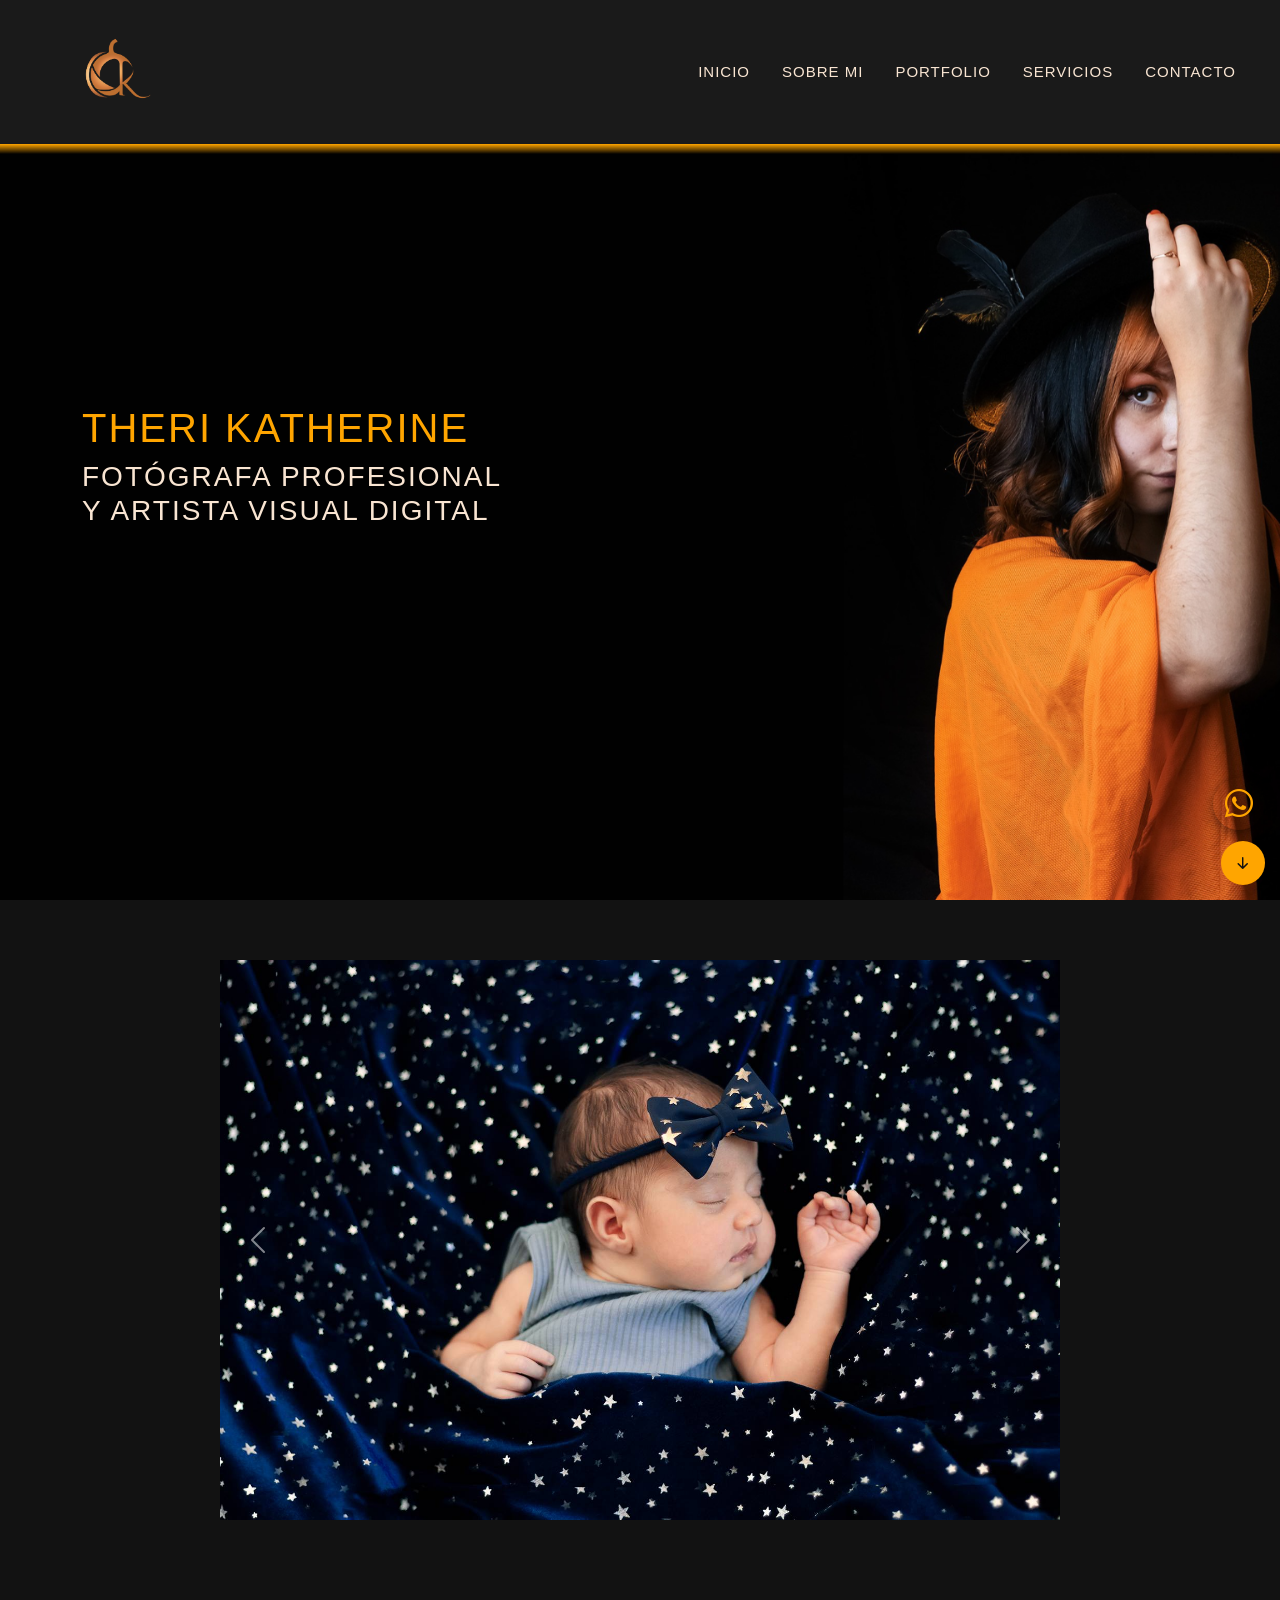
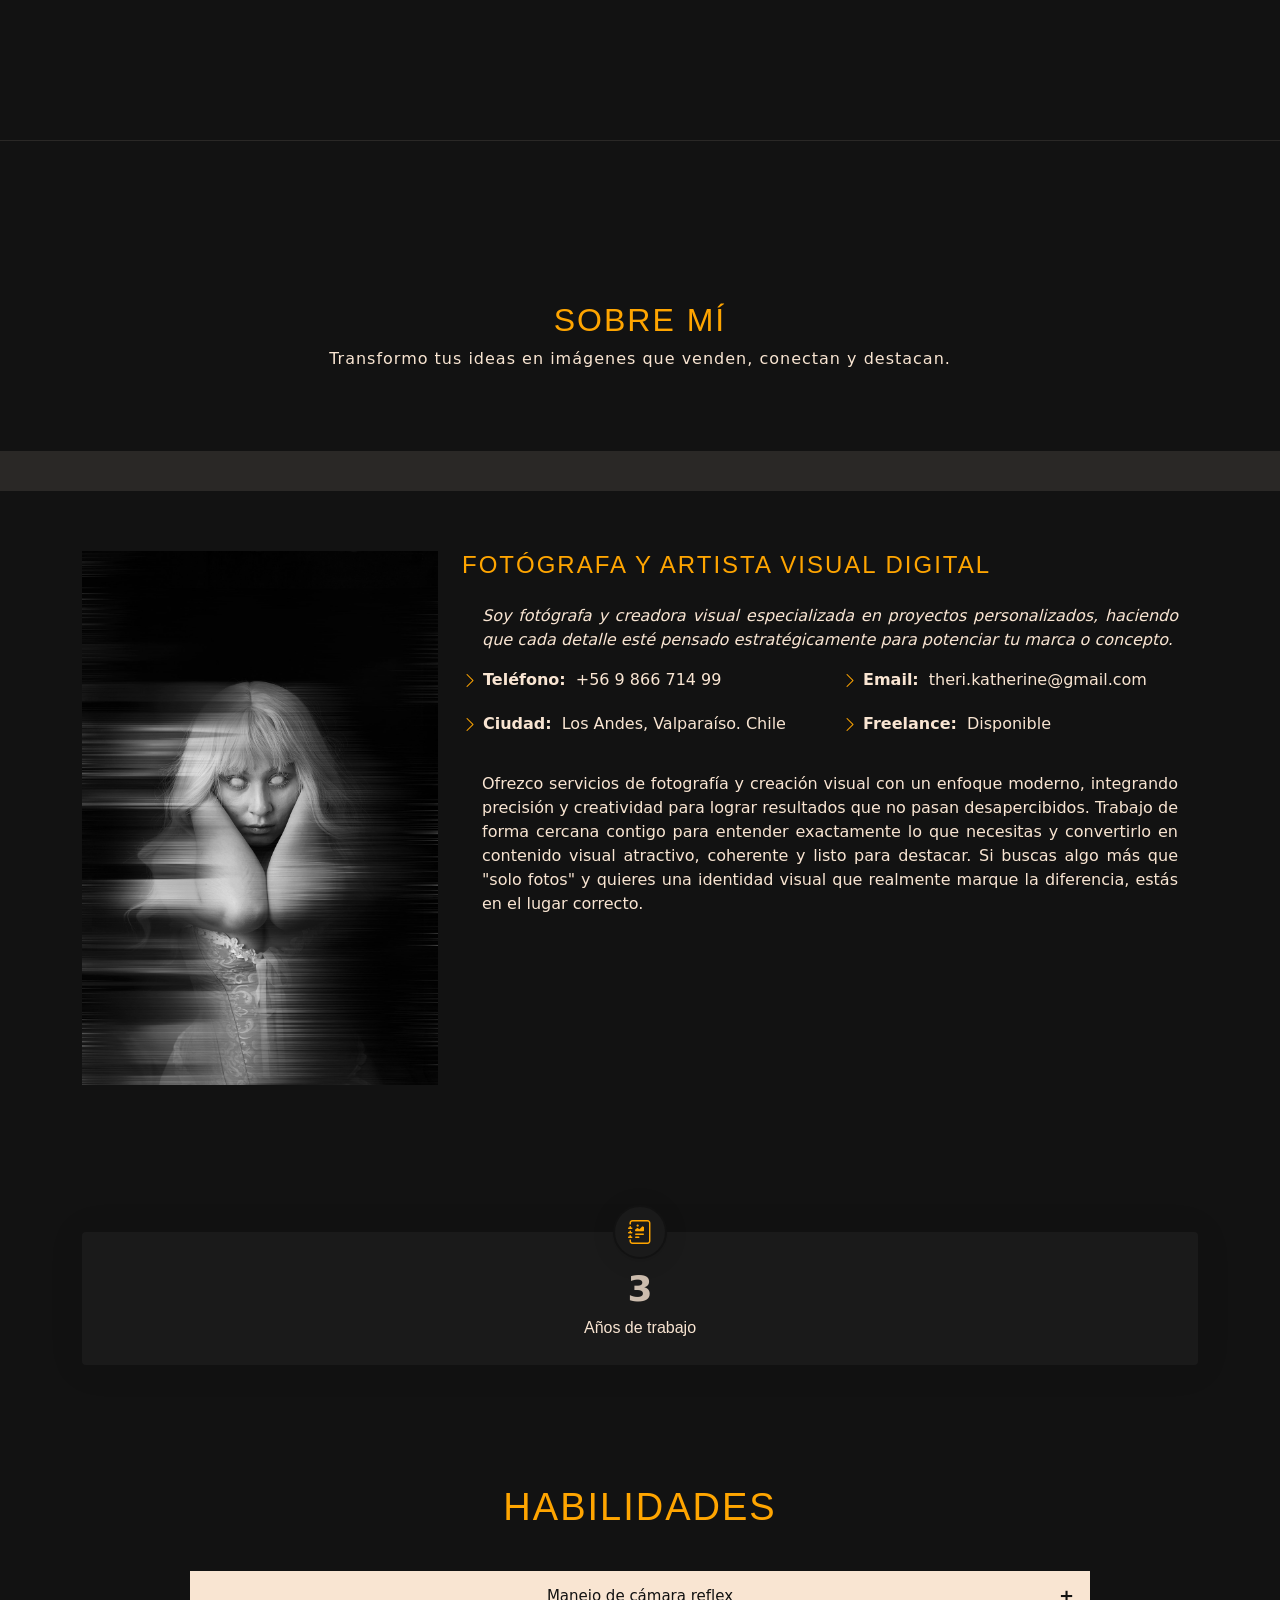
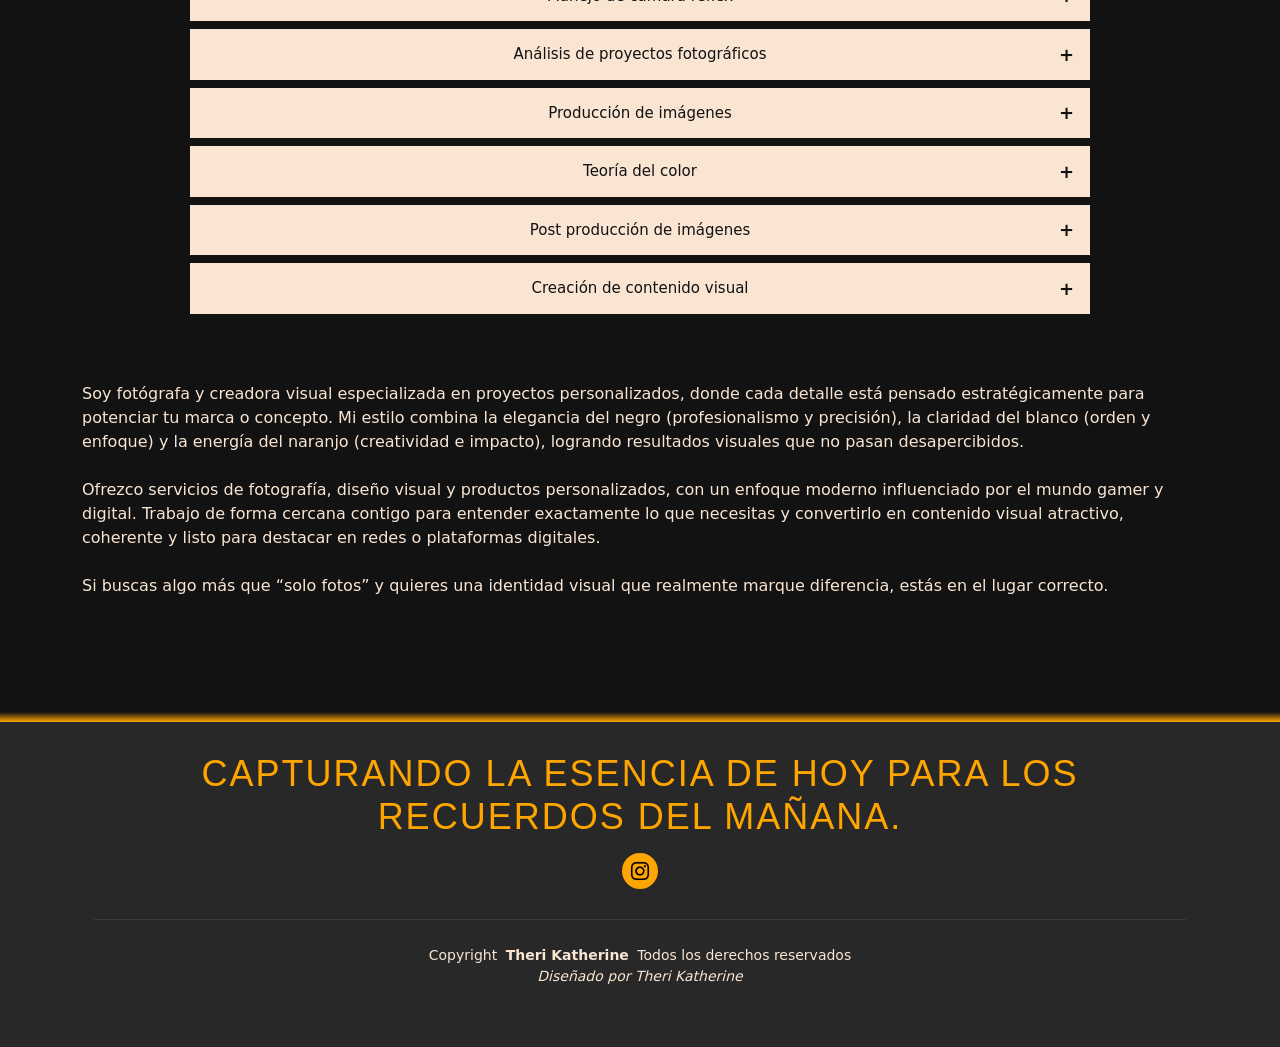
<file: index.html>
<!DOCTYPE html>
<html lang="es">

<head>
  <meta charset="utf-8">
  <meta content="width=device-width, initial-scale=1.0" name="viewport">
  <title>Theri Katherine</title>
  <meta name="description" content="Fotógrafa profesional y artista visual">
  <meta name="keywords" content="">

  <!-- Favicons -->
  <link href="assets/img/favicon.png" rel="icon">
  <link href="assets/img/apple-touch-icon.png" rel="apple-touch-icon">

  <!-- Fonts -->
  <link href="https://fonts.googleapis.com" rel="preconnect">
  <link href="https://fonts.gstatic.com" rel="preconnect" crossorigin>
  <link href="https://fonts.googleapis.com/css2?family=Roboto:ital,wght@0,100;0,300;0,400;0,500;0,700;0,900;1,100;1,300;1,400;1,500;1,700;1,900&family=Poppins:ital,wght@0,100;0,200;0,300;0,400;0,500;0,600;0,700;0,800;0,900;1,100;1,200;1,300;1,400;1,500;1,600;1,700;1,800;1,900&family=Raleway:ital,wght@0,100;0,200;0,300;0,400;0,500;0,600;0,700;0,800;0,900;1,100;1,200;1,300;1,400;1,500;1,600;1,700;1,800;1,900&display=swap" rel="stylesheet">

  <!-- Vendor CSS Files -->
  <link href="assets/vendor/bootstrap/css/bootstrap.min.css" rel="stylesheet">
  <link href="assets/vendor/bootstrap-icons/bootstrap-icons.css" rel="stylesheet">
  <link href="assets/vendor/aos/aos.css" rel="stylesheet">
  <link href="assets/vendor/swiper/swiper-bundle.min.css" rel="stylesheet">
  <link href="assets/vendor/glightbox/css/glightbox.min.css" rel="stylesheet">

  <!-- Main CSS File -->
  <link href="estilos.css" rel="stylesheet">

  <!-- =======================================================
  * Template Name: Personal
  * Template URL: https://bootstrapmade.com/personal-free-resume-bootstrap-template/
  * Updated: Mar 05 2025 with Bootstrap v5.3.3
  * Author: BootstrapMade.com
  * License: https://bootstrapmade.com/license/
  ======================================================== -->
</head>

<body class="index-page">

<header id="header" class="header d-flex align-items-center fixed-top">
    <div class="container-fluid position-relative d-flex align-items-center justify-content-between">

      <a href="index.html" class="logo d-flex align-items-center">
        <!-- Logo con la ruta corregida para evitar etiquetas anidadas inválidas -->
        <div class="sitename">
            <img src="./IMG/LOGO THERI SIN FONDO.png" class="header__img" alt="Logo Theri">
        </div>
      </a>

      <nav id="navmenu" class="navmenu">
        <ul class="nav__list">
          <li class="nav__item"><a href="index.html" class="nav__link">INICIO</a></li>
          <li class="nav__item"><a href="#sobre-mi" class="nav__link">SOBRE MI</a></li>
          <li class="nav__item"><a href="portfolio.html" class="nav__link">PORTFOLIO</a></li>
          <li class="nav__item"><a href="services.html" class="nav__link">SERVICIOS</a></li>
          <li class="nav__item"><a href="contact.html" class="nav__link">CONTACTO</a></li>
        </ul>
        <i class="mobile-nav-toggle d-xl-none bi bi-list"></i>
      </nav>

    </div>
  </header>

  <main class="main">

    <!-- Hero Section -->
    <section id="hero" class="hero section dark-background">

      <img src="./IMG/PRINCIPAL.png" alt="FOTO PRINCIPAL" data-aos="fade-in">

      <div class="container" data-aos="zoom-out" data-aos-delay="100">
        <h1>Theri Katherine</h1>
        <h3 class="subtitle">Fotógrafa Profesional
          <br>
          y Artista visual digital
        </h3>
      </div>

    </section><!-- /Hero Section -->
    <section>

<div id="miCarrusel" class="container carousel slide" data-bs-ride="carousel">
            <div class="row g-3 carousel-inner">
                <div class="col-12 col-md-4 carousel-item active">
                    <img src="NEWBORN/BEBE 1.jpg" class="img-fluid rounded" alt="">
                </div>
                <div class="col-12 col-md-4 carousel-item">
                    <img src="NEWBORN/BEBE 10.jpg" class="img-fluid rounded" alt="">
                </div>
                <div class="col-12 col-md-4 carousel-item">
                    <img src="NEWBORN/BEBE 7.jpg" class="img-fluid rounded" alt="">
                </div>  
            </div>

            <button class="carousel-control-prev"
                    type="button"
                    data-bs-target="#miCarrusel"
                    data-bs-slide="prev">
                
            <span
            class="carousel-control-prev-icon"></span>    
                
            </button>

            <button class="carousel-control-next"
                    type="button"
                    data-bs-target="#miCarrusel"
                    data-bs-slide="next">
                
            <span
            class="carousel-control-next-icon"></span>   
            
            </button>

        </div>
    </div>


    </section>
    <!-- Page Title -->
    <section id="sobre-mi">
    <div class="page-title" data-aos="fade">
      <div class="heading">
        <div class="container">
          <div class="row d-flex justify-content-center text-center">
            <div class="col-lg-8">
              <h2>Sobre mí</h2>
              <p class="mb-0">Transformo tus ideas en imágenes que venden, conectan y destacan.</p>
            </div>
          </div>
        </div>
      </div>
      <nav class="breadcrumbs">
        <div class="container">
          </ol>
        </div>
      </nav>
    </div><!-- End Page Title -->

    <!-- About Section -->
    <section id="about" class="about section">

      <div class="container" data-aos="fade-up" data-aos-delay="100">

        <div class="row gy-4 justify-content-center">
          <div class="col-lg-4">
            <img src="./IMG/BW 2.jpg" class="img-fluid" alt="">
          </div>
          <div class="col-lg-8 content">
            <h2>Fotógrafa y artista visual digital</h2>
            <p class="fst-italic py-3">
              Soy fotógrafa y creadora visual especializada en proyectos personalizados, haciendo que cada detalle esté pensado estratégicamente para potenciar tu marca o concepto.
            </p>
            <div class="row">
              <div class="col-lg-6">
                <ul>
                  <li><i class="bi bi-chevron-right"></i> <strong>Teléfono:</strong> <span>+56 9 866 714 99</span></li>
                  <li><i class="bi bi-chevron-right"></i> <strong>Ciudad:</strong> <span>Los Andes, Valparaíso. Chile</span></li>
                </ul>
              </div>
              <div class="col-lg-6">
                <ul>
                  <li><i class="bi bi-chevron-right"></i> <strong>Email:</strong> <span>theri.katherine@gmail.com</span></li>
                  <li><i class="bi bi-chevron-right"></i> <strong>Freelance:</strong> <span>Disponible</span></li>
                </ul>
              </div>
            </div>
            <p class="py-3">
            Ofrezco servicios de fotografía y creación visual con un enfoque moderno, integrando precisión y creatividad para lograr resultados que no pasan desapercibidos. Trabajo de forma cercana contigo para entender exactamente lo que necesitas y convertirlo en contenido visual atractivo, coherente y listo para destacar. Si buscas algo más que "solo fotos" y quieres una identidad visual que realmente marque la diferencia, estás en el lugar correcto.
            </p>
          </div>
        </div>

      </div>

    </section><!-- /About Section -->

    <!-- Stats Section -->
    <section id="stats" class="stats section">

      <div class="container" data-aos="fade-up" data-aos-delay="100">

        <div class="row gy-4">
          <div class="col-lg-12 col-md-12 d-flex flex-column align-items-center">
            <i class="bi bi-journal-richtext"></i>
            <div class="stats-item">
              <span data-purecounter-start="0" data-purecounter-end="6" data-purecounter-duration="1" class="purecounter"></span>
              <p>Años de trabajo</p>
            </div>
          </div><!-- End Stats Item -->
          </div><!-- End Stats Item -->

        </div>

      </div>

    </section><!-- /Stats Section -->

    <!-- FAQ Section -->
    <section id="faq" class="faq section">

      <div class="container section-title" data-aos="fade-up">
        <h2 class="faq-title">Habilidades</h2>
      </div>

      <div class="container" data-aos="fade-up" data-aos-delay="100">
        <div class="faq-list" id="faq-list">

          <div class="faq-item">
            <button class="faq-question" type="button" aria-expanded="false" aria-controls="faq-resp-1" id="faq-btn-1">
              <span class="faq-text">Manejo de cámara reflex</span>
              <span class="faq-icon" aria-hidden="true">+</span>
            </button>
            <div class="faq-answer" id="faq-resp-1" role="region" aria-labelledby="faq-btn-1">
              <p>Domino los fundamentos del manejo de cámaras réflex, incluyendo el control de la apertura del diafragma, la velocidad de obturación y la sensibilidad ISO. Estos conocimientos me permiten adaptar cada captura a las condiciones de iluminación, controlar la profundidad de campo y conseguir imágenes que transmitan la intención visual de cada proyecto.</p>
            </div>
          </div>

          <div class="faq-item">
            <button class="faq-question" type="button" aria-expanded="false" aria-controls="faq-resp-2" id="faq-btn-2">
              <span class="faq-text">Análisis de proyectos fotográficos</span>
              <span class="faq-icon" aria-hidden="true">+</span>
            </button>
            <div class="faq-answer" id="faq-resp-2" role="region" aria-labelledby="faq-btn-2">
              <p>Analizo cada proyecto fotográfico considerando su objetivo, concepto, público y estilo visual. Desde la planificación de la sesión hasta la selección de las fotografías finales, busco mantener una narrativa coherente, cuidar los detalles y entregar resultados que respondan a las necesidades de cada cliente.</p>
            </div>
          </div>

          <div class="faq-item">
            <button class="faq-question" type="button" aria-expanded="false" aria-controls="faq-resp-3" id="faq-btn-3">
              <span class="faq-text">Producción de imágenes</span>
              <span class="faq-icon" aria-hidden="true">+</span>
            </button>
            <div class="faq-answer" id="faq-resp-3" role="region" aria-labelledby="faq-btn-3">
              <p>Desarrollo imágenes desde la planificación hasta la edición final, considerando la composición, la iluminación, el encuadre y la dirección visual. Trabajo en diferentes áreas, como retratos, maternidad, cosplay, naturaleza, eventos y fotografía de productos, adaptando las técnicas y el estilo a las características de cada sesión.</p>
            </div>
            </div>

            <div class="faq-item">
            <button class="faq-question" type="button" aria-expanded="false" aria-controls="faq-resp-3" id="faq-btn-3">
              <span class="faq-text">Teoría del color</span>
              <span class="faq-icon" aria-hidden="true">+</span>
            </button>
            <div class="faq-answer" id="faq-resp-3" role="region" aria-labelledby="faq-btn-3">
              <p>Aplico los principios de la teoría del color para crear imágenes equilibradas, expresivas y visualmente atractivas. Utilizo la armonía cromática, los contrastes y la temperatura del color para reforzar las emociones, destacar elementos importantes y construir una identidad visual coherente con el concepto de cada proyecto.</p>
            </div>
            </div>

          <div class="faq-item">
            <button class="faq-question" type="button" aria-expanded="false" aria-controls="faq-resp-3" id="faq-btn-3">
              <span class="faq-text">Post producción de imágenes</span>
              <span class="faq-icon" aria-hidden="true">+</span>
            </button>
            <div class="faq-answer" id="faq-resp-3" role="region" aria-labelledby="faq-btn-3">
              <p>Realizo la postproducción fotográfica mediante ajustes de iluminación, exposición, contraste, color y nitidez, cuidando que cada imagen conserve su esencia y calidad visual. A través de la edición y el retoque digital, busco potenciar los detalles, reforzar la intención artística y conseguir un acabado profesional coherente con el estilo de cada proyecto.</p>
            </div>
            </div>

          <div class="faq-item">
            <button class="faq-question" type="button" aria-expanded="false" aria-controls="faq-resp-3" id="faq-btn-3">
              <span class="faq-text">Creación de contenido visual</span>
              <span class="faq-icon" aria-hidden="true">+</span>
            </button>
            <div class="faq-answer" id="faq-resp-3" role="region" aria-labelledby="faq-btn-3">
              <p>Creo contenido visual que combina fotografía, edición y diseño para comunicar ideas de manera atractiva y efectiva. Desarrollo propuestas adaptadas a redes sociales, marcas y proyectos personales, integrando composición, tipografía, color y recursos gráficos para generar piezas visuales con personalidad y una identidad reconocible.</p>
            </div>
            </div>

            

        </div>
      </div>

    </section><!-- /FAQ Section -->
    <div class="container">
    <p>
Soy fotógrafa y creadora visual especializada en proyectos personalizados, donde cada detalle está pensado estratégicamente para potenciar tu marca o concepto. Mi estilo combina la elegancia del negro (profesionalismo y precisión), la claridad del blanco (orden y enfoque) y la energía del naranjo (creatividad e impacto), logrando resultados visuales que no pasan desapercibidos.
<br>
<br>
Ofrezco servicios de fotografía, diseño visual y productos personalizados, con un enfoque moderno influenciado por el mundo gamer y digital. Trabajo de forma cercana contigo para entender exactamente lo que necesitas y convertirlo en contenido visual atractivo, coherente y listo para destacar en redes o plataformas digitales.
<br>
<br>
Si buscas algo más que “solo fotos” y quieres una identidad visual que realmente marque diferencia, estás en el lugar correcto.
<br>
<br></p>

<br>
</div>
</section>
  </main>

<footer id="footer" class="footer dark-background">
    <div class="container">
            <h3 class="sitename">Capturando la esencia de hoy para los recuerdos del mañana.</h3>
      <div class="social-links d-flex justify-content-center">
        <a href=""><i class="bi bi-instagram"></i></a>

      </div>
      <div class="container">
        <div class="copyright">
          <span>Copyright</span> <strong class="px-1 sitename">Theri Katherine</strong> <span>Todos los derechos reservados</span>
        </div>
        <p>Diseñado por Theri Katherine</p> 
      </div>
    </div>
  </footer>

  <!-- Scroll Top -->
  <a href="#" id="scroll-top" class="scroll-top d-flex align-items-center justify-content-center"><i class="bi bi-arrow-up-short"></i></a>

  <!-- Preloader -->
  <div id="preloader"></div>

  <!-- Vendor JS Files -->
  <script src="assets/vendor/bootstrap/js/bootstrap.bundle.min.js"></script>
  <script src="assets/vendor/php-email-form/validate.js"></script>
  <script src="assets/vendor/aos/aos.js"></script>
  <script src="assets/vendor/typed.js/typed.umd.js"></script>
  <script src="assets/vendor/purecounter/purecounter_vanilla.js"></script>
  <script src="assets/vendor/waypoints/noframework.waypoints.js"></script>
  <script src="assets/vendor/swiper/swiper-bundle.min.js"></script>
  <script src="assets/vendor/glightbox/js/glightbox.min.js"></script>
  <script src="assets/vendor/imagesloaded/imagesloaded.pkgd.min.js"></script>
  <script src="assets/vendor/isotope-layout/isotope.pkgd.min.js"></script>

  <!-- Main JS File -->
  <script src="script.js"></script>

</body>

</html>
</file>
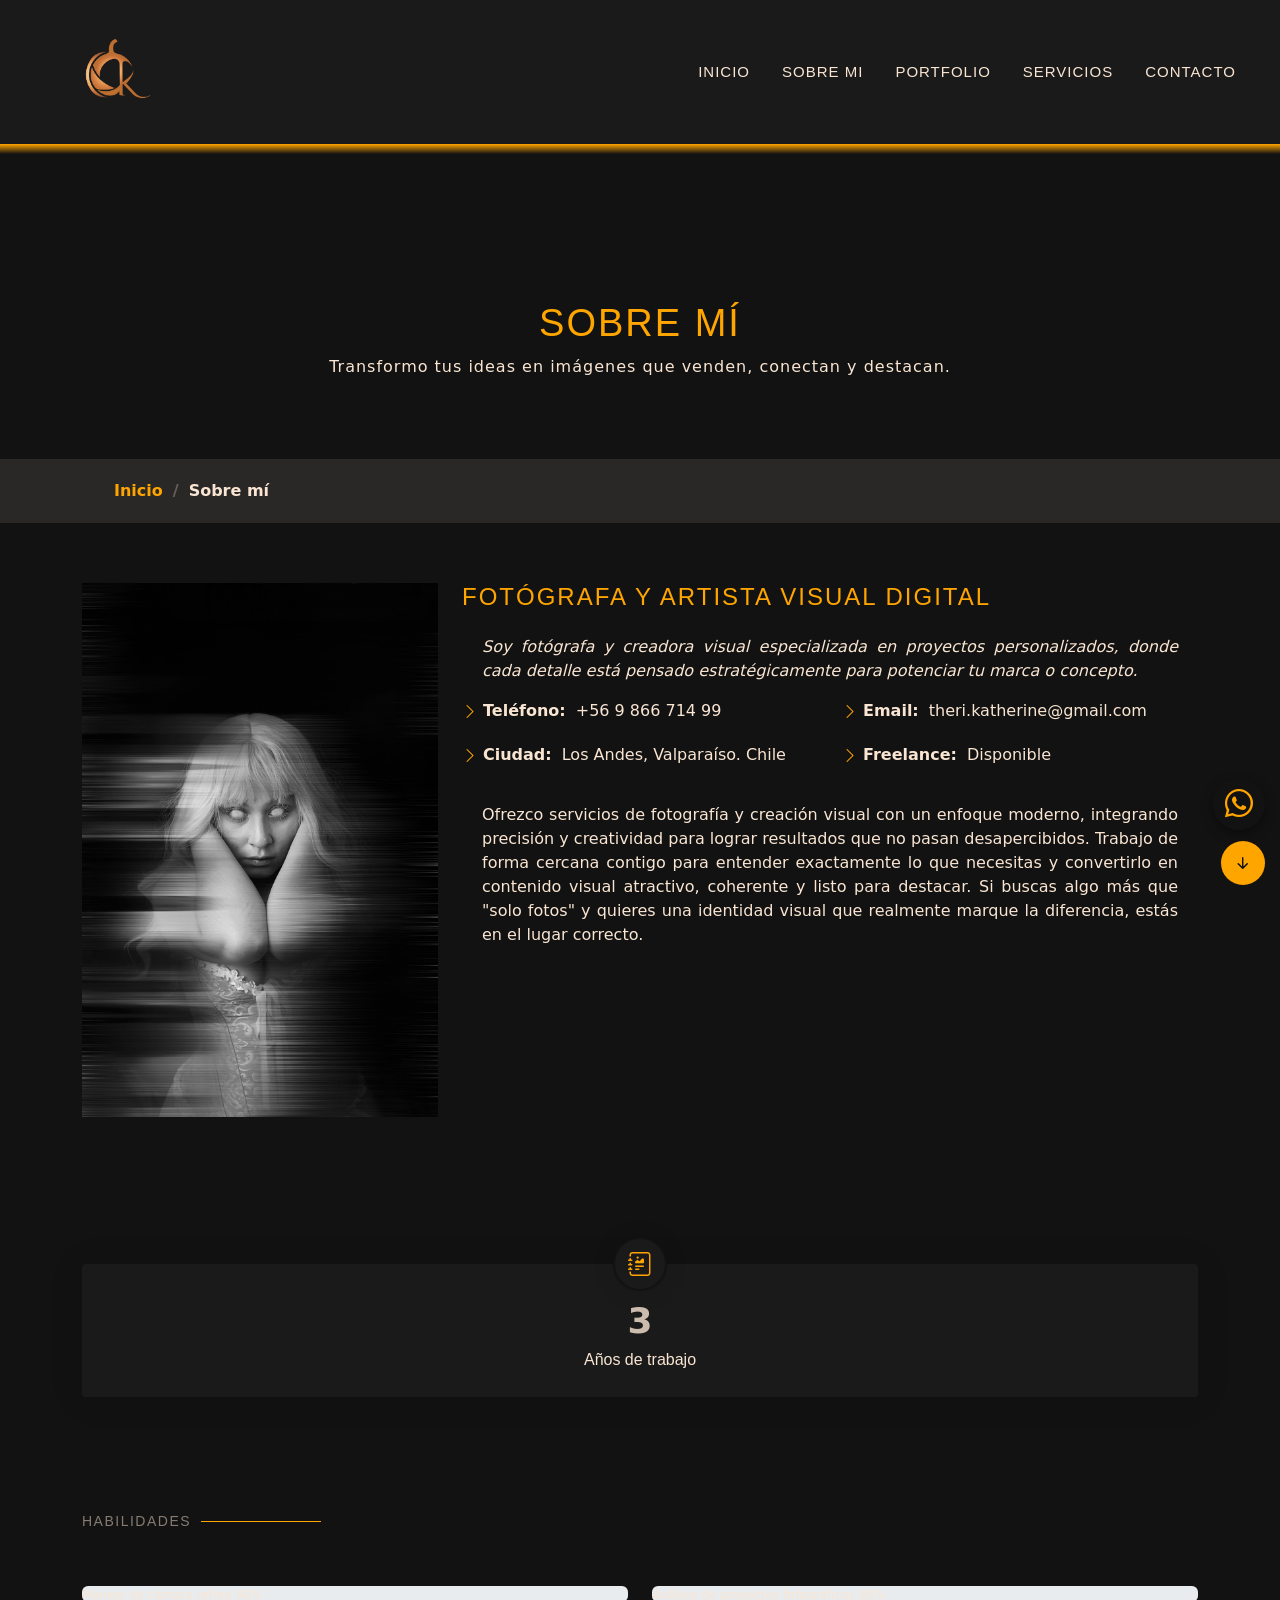
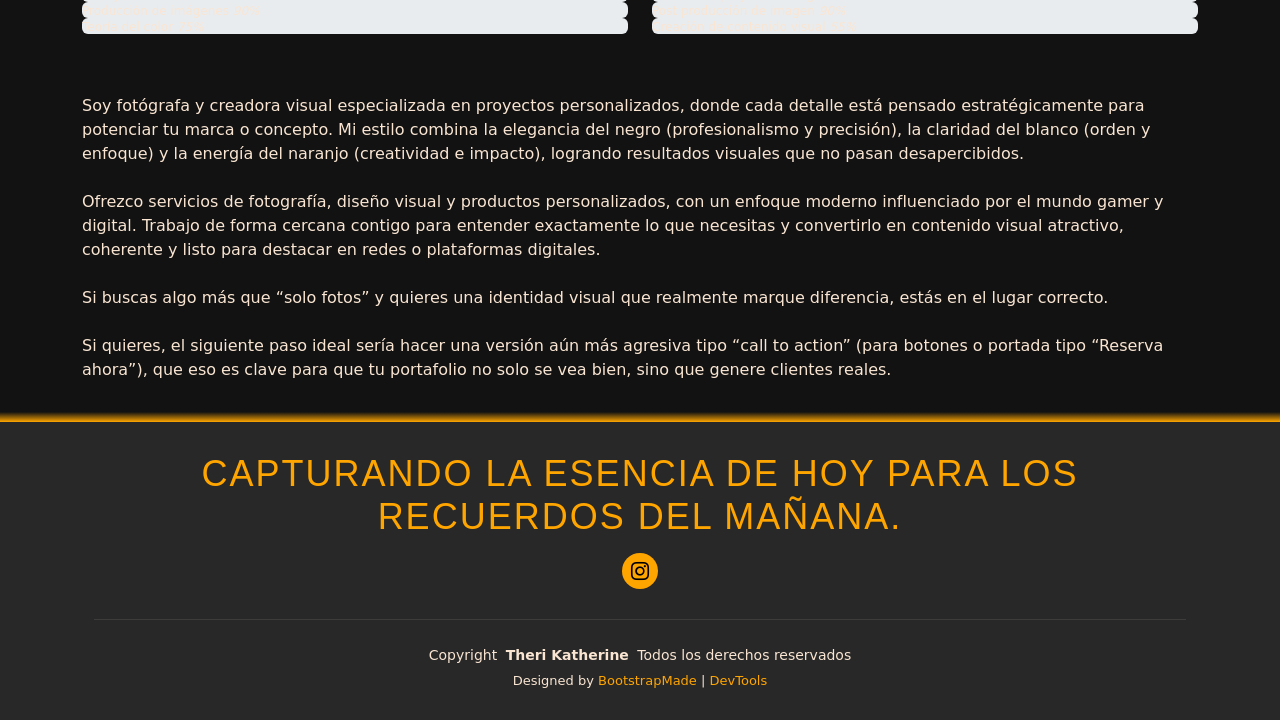
<file: about.html>
<!DOCTYPE html>
<html lang="es">

<head>
  <meta charset="utf-8">
  <meta content="width=device-width, initial-scale=1.0" name="viewport">
  <title>Sobre mí | Theri Katherine</title>
  <meta name="description" content="">
  <meta name="keywords" content="">

  <!-- Favicons -->
  <link href="assets/img/favicon.png" rel="icon">
  <link href="assets/img/apple-touch-icon.png" rel="apple-touch-icon">

  <!-- Fonts -->
  <link href="https://fonts.googleapis.com" rel="preconnect">
  <link href="https://fonts.gstatic.com" rel="preconnect" crossorigin>
  <link href="https://fonts.googleapis.com/css2?family=Roboto:ital,wght@0,100;0,300;0,400;0,500;0,700;0,900;1,100;1,300;1,400;1,500;1,700;1,900&family=Poppins:ital,wght@0,100;0,200;0,300;0,400;0,500;0,600;0,700;0,800;0,900;1,100;1,200;1,300;1,400;1,500;1,600;1,700;1,800;1,900&family=Raleway:ital,wght@0,100;0,200;0,300;0,400;0,500;0,600;0,700;0,800;0,900;1,100;1,200;1,300;1,400;1,500;1,600;1,700;1,800;1,900&display=swap" rel="stylesheet">

  <!-- Vendor CSS Files -->
  <link href="assets/vendor/bootstrap/css/bootstrap.min.css" rel="stylesheet">
  <link href="assets/vendor/bootstrap-icons/bootstrap-icons.css" rel="stylesheet">
  <link href="assets/vendor/aos/aos.css" rel="stylesheet">
  <link href="assets/vendor/swiper/swiper-bundle.min.css" rel="stylesheet">
  <link href="assets/vendor/glightbox/css/glightbox.min.css" rel="stylesheet">

  <!-- Main CSS File -->
  <link href="estilos.css" rel="stylesheet">

  <!-- =======================================================
  * Template Name: Personal
  * Template URL: https://bootstrapmade.com/personal-free-resume-bootstrap-template/
  * Updated: Mar 05 2025 with Bootstrap v5.3.3
  * Author: BootstrapMade.com
  * License: https://bootstrapmade.com/license/
  ======================================================== -->
</head>

<body class="about-page">

  <header id="header" class="header d-flex align-items-center fixed-top">
    <div class="container-fluid position-relative d-flex align-items-center justify-content-between">

      <a href="index.html" class="logo d-flex align-items-center">
        <!-- Logo con la ruta corregida para evitar etiquetas anidadas inválidas -->
        <div class="sitename">
            <img src="IMG/LOGO THERI SIN FONDO.png" class="header__img" alt="Logo Theri">
        </div>
      </a>

      <nav id="navmenu" class="navmenu">
        <ul class="nav__list">
          <li class="nav__item"><a href="index.html" class="nav__link">INICIO</a></li>
          <li class="nav__item"><a href="about.html" class="nav__link">SOBRE MI</a></li>
          <li class="nav__item"><a href="portfolio.html" class="nav__link">PORTFOLIO</a></li>
          <li class="nav__item"><a href="services.html" class="nav__link">SERVICIOS</a></li>
          <li class="nav__item"><a href="contact.html" class="nav__link">CONTACTO</a></li>
        </ul>
        <i class="mobile-nav-toggle d-xl-none bi bi-list"></i>
      </nav>

    </div>
  </header>

  <main class="main">

    <!-- Page Title -->
    <div class="page-title" data-aos="fade">
      <div class="heading">
        <div class="container">
          <div class="row d-flex justify-content-center text-center">
            <div class="col-lg-8">
              <h1>Sobre mí</h1>
              <p class="mb-0">Transformo tus ideas en imágenes que venden, conectan y destacan.</p>
            </div>
          </div>
        </div>
      </div>
      <nav class="breadcrumbs">
        <div class="container">
          <ol>
            <li class="home"><a href="index.html">Inicio</a></li>
            <li class="current">Sobre mí</li>
          </ol>
        </div>
      </nav>
    </div><!-- End Page Title -->

    <!-- About Section -->
    <section id="about" class="about section">

      <div class="container" data-aos="fade-up" data-aos-delay="100">

        <div class="row gy-4 justify-content-center">
          <div class="col-lg-4">
            <img src="./IMG/BW 2.jpg" class="img-fluid" alt="">
          </div>
          <div class="col-lg-8 content">
            <h2>Fotógrafa y artista visual digital</h2>
            <p class="fst-italic py-3">
              Soy fotógrafa y creadora visual especializada en proyectos personalizados, donde cada detalle está pensado estratégicamente para potenciar tu marca o concepto.
            </p>
            <div class="row">
              <div class="col-lg-6">
                <ul>
                  <li><i class="bi bi-chevron-right"></i> <strong>Teléfono:</strong> <span>+56 9 866 714 99</span></li>
                  <li><i class="bi bi-chevron-right"></i> <strong>Ciudad:</strong> <span>Los Andes, Valparaíso. Chile</span></li>
                </ul>
              </div>
              <div class="col-lg-6">
                <ul>
                  <li><i class="bi bi-chevron-right"></i> <strong>Email:</strong> <span>theri.katherine@gmail.com</span></li>
                  <li><i class="bi bi-chevron-right"></i> <strong>Freelance:</strong> <span>Disponible</span></li>
                </ul>
              </div>
            </div>
            <p class="py-3">
            Ofrezco servicios de fotografía y creación visual con un enfoque moderno, integrando precisión y creatividad para lograr resultados que no pasan desapercibidos. Trabajo de forma cercana contigo para entender exactamente lo que necesitas y convertirlo en contenido visual atractivo, coherente y listo para destacar. Si buscas algo más que "solo fotos" y quieres una identidad visual que realmente marque la diferencia, estás en el lugar correcto.
            </p>
          </div>
        </div>

      </div>

    </section><!-- /About Section -->

    <!-- Stats Section -->
    <section id="stats" class="stats section">

      <div class="container" data-aos="fade-up" data-aos-delay="100">

        <div class="row gy-4">
          <div class="col-lg-12 col-md-12 d-flex flex-column align-items-center">
            <i class="bi bi-journal-richtext"></i>
            <div class="stats-item">
              <span data-purecounter-start="0" data-purecounter-end="6" data-purecounter-duration="1" class="purecounter"></span>
              <p>Años de trabajo</p>
            </div>
          </div><!-- End Stats Item -->
          </div><!-- End Stats Item -->

        </div>

      </div>

    </section><!-- /Stats Section -->

    <!-- Skills Section -->
    <section id="skills" class="skills section">

      <!-- Section Title -->
      <div class="container section-title" data-aos="fade-up">
        <div><h2 class="description-title">Habilidades</h2></div>
      </div><!-- End Section Title -->

      <div class="container" data-aos="fade-up" data-aos-delay="100">

        <div class="row skills-content skills-animation">

          <div class="col-lg-6">

            <div class="progress">
              <span class="skill"><span>Manejo de cámara réflex</span> <i class="val">90%</i></span>
              <div class="progress-bar-wrap">
                <div class="progress-bar" role="progressbar" aria-valuenow="90" aria-valuemin="0" aria-valuemax="100"></div>
              </div>
            </div><!-- End Skills Item -->

            <div class="progress">
              <span class="skill"><span>Producción de imágenes</span> <i class="val">90%</i></span>
              <div class="progress-bar-wrap">
                <div class="progress-bar" role="progressbar" aria-valuenow="90" aria-valuemin="0" aria-valuemax="100"></div>
              </div>
            </div><!-- End Skills Item -->

            <div class="progress">
              <span class="skill"><span>Teoría del color</span> <i class="val">75%</i></span>
              <div class="progress-bar-wrap">
                <div class="progress-bar" role="progressbar" aria-valuenow="75" aria-valuemin="0" aria-valuemax="100"></div>
              </div>
            </div><!-- End Skills Item -->

          </div>

          <div class="col-lg-6">

            <div class="progress">
              <span class="skill"><span>Análisis de proyectos fotográficos</span> <i class="val">80%</i></span>
              <div class="progress-bar-wrap">
                <div class="progress-bar" role="progressbar" aria-valuenow="80" aria-valuemin="0" aria-valuemax="100"></div>
              </div>
            </div><!-- End Skills Item -->

            <div class="progress">
              <span class="skill"><span>Post producción de imagen</span> <i class="val">90%</i></span>
              <div class="progress-bar-wrap">
                <div class="progress-bar" role="progressbar" aria-valuenow="90" aria-valuemin="0" aria-valuemax="100"></div>
              </div>
            </div><!-- End Skills Item -->

            <div class="progress">
              <span class="skill"><span>Creación de contenido visual</span> <i class="val">55%</i></span>
              <div class="progress-bar-wrap">
                <div class="progress-bar" role="progressbar" aria-valuenow="55" aria-valuemin="0" aria-valuemax="100"></div>
              </div>
            </div><!-- End Skills Item -->

          </div>

        </div>

      </div>

    </section><!-- /Perfil Section -->
    <div class="container">
    <p>
Soy fotógrafa y creadora visual especializada en proyectos personalizados, donde cada detalle está pensado estratégicamente para potenciar tu marca o concepto. Mi estilo combina la elegancia del negro (profesionalismo y precisión), la claridad del blanco (orden y enfoque) y la energía del naranjo (creatividad e impacto), logrando resultados visuales que no pasan desapercibidos.
<br>
<br>
Ofrezco servicios de fotografía, diseño visual y productos personalizados, con un enfoque moderno influenciado por el mundo gamer y digital. Trabajo de forma cercana contigo para entender exactamente lo que necesitas y convertirlo en contenido visual atractivo, coherente y listo para destacar en redes o plataformas digitales.
<br>
<br>
Si buscas algo más que “solo fotos” y quieres una identidad visual que realmente marque diferencia, estás en el lugar correcto.
<br>
<br>
Si quieres, el siguiente paso ideal sería hacer una versión aún más agresiva tipo “call to action” (para botones o portada tipo “Reserva ahora”), que eso es clave para que tu portafolio no solo se vea bien, sino que genere clientes reales.</p>

<br>
</div>
    <!-- Interests Section -->


  </main>

  <footer id="footer" class="footer dark-background">
    <div class="container">
      <h3 class="sitename">Capturando la esencia de hoy para los recuerdos del mañana.</h3>
      <div class="social-links d-flex justify-content-center">
        <a href=""><i class="bi bi-instagram"></i></a>
      </div>
      <div class="container">
        <div class="copyright">
          <span>Copyright</span> <strong class="px-1 sitename">Theri Katherine</strong> <span>Todos los derechos reservados</span>
        </div>
        <div class="credits">
          <!-- All the links in the footer should remain intact. -->
          <!-- You can delete the links only if you've purchased the pro version. -->
          <!-- Licensing information: https://bootstrapmade.com/license/ -->
          <!-- Purchase the pro version with working PHP/AJAX contact form: [buy-url] -->
          Designed by <a href="https://bootstrapmade.com/">BootstrapMade</a> | <a href="https://bootstrapmade.com/tools/">DevTools</a>
        </div>
      </div>
    </div>
  </footer>

  <!-- Scroll Top -->
  <a href="#" id="scroll-top" class="scroll-top d-flex align-items-center justify-content-center"><i class="bi bi-arrow-up-short"></i></a>

  <!-- Preloader -->
  <div id="preloader"></div>

  <!-- Vendor JS Files -->
  <script src="assets/vendor/bootstrap/js/bootstrap.bundle.min.js"></script>
  <script src="assets/vendor/php-email-form/validate.js"></script>
  <script src="assets/vendor/aos/aos.js"></script>
  <script src="assets/vendor/typed.js/typed.umd.js"></script>
  <script src="assets/vendor/purecounter/purecounter_vanilla.js"></script>
  <script src="assets/vendor/waypoints/noframework.waypoints.js"></script>
  <script src="assets/vendor/swiper/swiper-bundle.min.js"></script>
  <script src="assets/vendor/glightbox/js/glightbox.min.js"></script>
  <script src="assets/vendor/imagesloaded/imagesloaded.pkgd.min.js"></script>
  <script src="assets/vendor/isotope-layout/isotope.pkgd.min.js"></script>

  <!-- Main JS File -->
  <script src="script.js"></script>

</body>

</html>
</file>
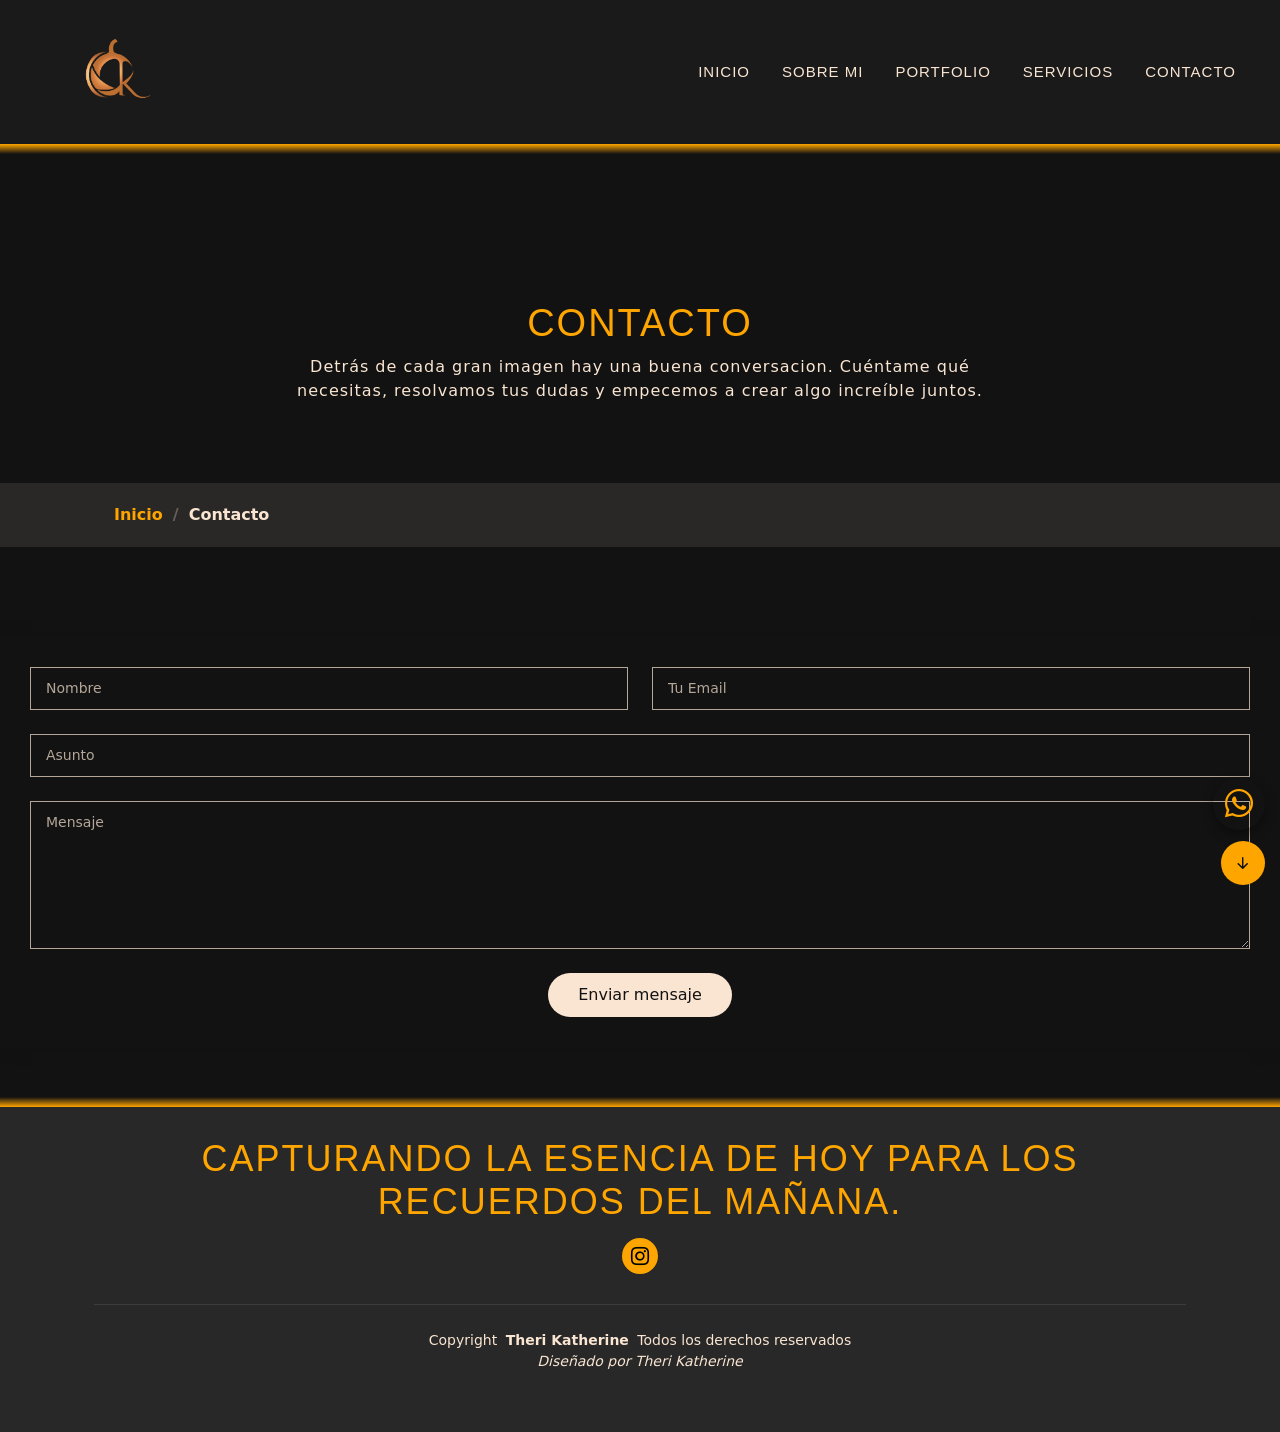
<file: contact.html>
<!DOCTYPE html>
<html lang="es">

<head>
  <meta charset="utf-8">
  <meta content="width=device-width, initial-scale=1.0" name="viewport">
  <title>Contacto | Theri Katherine</title>
  <meta name="description" content="">
  <meta name="keywords" content="">

  <!-- Favicons -->
  <link href="assets/img/favicon.png" rel="icon">
  <link href="assets/img/apple-touch-icon.png" rel="apple-touch-icon">

  <!-- Fonts -->
  <link href="https://fonts.googleapis.com" rel="preconnect">
  <link href="https://fonts.gstatic.com" rel="preconnect" crossorigin>
  <link href="https://fonts.googleapis.com/css2?family=Roboto:ital,wght@0,100;0,300;0,400;0,500;0,700;0,900;1,100;1,300;1,400;1,500;1,700;1,900&family=Poppins:ital,wght@0,100;0,200;0,300;0,400;0,500;0,600;0,700;0,800;0,900;1,100;1,200;1,300;1,400;1,500;1,600;1,700;1,800;1,900&family=Raleway:ital,wght@0,100;0,200;0,300;0,400;0,500;0,600;0,700;0,800;0,900;1,100;1,200;1,300;1,400;1,500;1,600;1,700;1,800;1,900&display=swap" rel="stylesheet">

  <!-- Vendor CSS Files -->
  <link href="assets/vendor/bootstrap/css/bootstrap.min.css" rel="stylesheet">
  <link href="assets/vendor/bootstrap-icons/bootstrap-icons.css" rel="stylesheet">
  <link href="assets/vendor/aos/aos.css" rel="stylesheet">
  <link href="assets/vendor/swiper/swiper-bundle.min.css" rel="stylesheet">
  <link href="assets/vendor/glightbox/css/glightbox.min.css" rel="stylesheet">

  <!-- Main CSS File -->
  <link href="estilos.css" rel="stylesheet">

  <!-- =======================================================
  * Template Name: Personal
  * Template URL: https://bootstrapmade.com/personal-free-resume-bootstrap-template/
  * Updated: Mar 05 2025 with Bootstrap v5.3.3
  * Author: BootstrapMade.com
  * License: https://bootstrapmade.com/license/
  ======================================================== -->
</head>

<body class="contact-page">
<header id="header" class="header d-flex align-items-center fixed-top">
    <div class="container-fluid position-relative d-flex align-items-center justify-content-between">

      <a href="index.html" class="logo d-flex align-items-center">
        <!-- Logo con la ruta corregida para evitar etiquetas anidadas inválidas -->
        <div class="sitename">
            <img src="IMG/LOGO THERI SIN FONDO.png" class="header__img" alt="Logo Theri">
        </div>
      </a>

      <nav id="navmenu" class="navmenu">
        <ul class="nav__list">
          <li class="nav__item"><a href="index.html" class="nav__link">INICIO</a></li>
          <li class="nav__item"><a href="index.html#sobre-mi" class="nav__link">SOBRE MI</a></li>
          <li class="nav__item"><a href="portfolio.html" class="nav__link">PORTFOLIO</a></li>
          <li class="nav__item"><a href="services.html" class="nav__link">SERVICIOS</a></li>
          <li class="nav__item"><a href="contact.html" class="nav__link">CONTACTO</a></li>
        </ul>
        <i class="mobile-nav-toggle d-xl-none bi bi-list"></i>
      </nav>

    </div>
  </header>
  <main class="main">

    <!-- Page Title -->
    <div class="page-title" data-aos="fade">
      <div class="heading">
        <div class="container">
          <div class="row d-flex justify-content-center text-center">
            <div class="col-lg-8">
              <h1>Contacto</h1>
              <p class="mb-0">Detrás de cada gran imagen hay una buena conversacion. Cuéntame qué necesitas, resolvamos tus dudas y empecemos a crear algo increíble juntos.</p>
            </div>
          </div>
        </div>
      </div>
      <nav class="breadcrumbs">
        <div class="container">
          <ol>
            <li><a href="index.html">Inicio</a></li>
            <li class="current">Contacto</li>
          </ol>
        </div>
      </nav>
    </div><!-- End Page Title -->

    <!-- Contact Section -->
        <!-- Contact Section -->
    <section id="contact" class="contact section">

      <form action="https://formsubmit.co/theri.katherine@gmail.com" method="POST" class="php-email-form" data-aos="fade-up" data-aos-delay="600">

          <input type="hidden" name="_captcha" value="false">

          <div class="row gy-4">

            <div class="col-md-6">
              <input type="text" name="name" class="form-control" placeholder="Nombre" required="">
            </div>

            <div class="col-md-6 ">
              <input type="email" class="form-control" name="email" placeholder="Tu Email" required="">
            </div>

            <div class="col-md-12">
              <input type="text" class="form-control" name="subject" placeholder="Asunto" required="">
            </div>

            <div class="col-md-12">
              <textarea class="form-control" name="message" rows="6" placeholder="Mensaje" required=""></textarea>
            </div>

            <div class="col-md-12 text-center">
              <div class="loading">Cargando</div>
              <div class="error-message">No se pudo enviar el mensaje. Inténtelo nuevamente.</div>
              <div class="sent-message">Tu mensaje ha sido enviado con éxito. Muchas gracias!</div>

              <button type="submit">Enviar mensaje</button>
            </div>

          </div>
        </form><!-- End Contact Form -->

    </section><!-- /Contact Section -->

  </main>

  <footer id="footer" class="footer dark-background">
    <div class="container">
      <h3 class="sitename">Capturando la esencia de hoy para los recuerdos del mañana.</h3>
      <div class="social-links d-flex justify-content-center">
        <a href=""><i class="bi bi-instagram"></i></a>
      </div>
        <div class="container">
          <div class="copyright">
          <span>Copyright</span> <strong class="px-1 sitename">Theri Katherine</strong> <span>Todos los derechos reservados</span>
          </div>
          <p>Diseñado por Theri Katherine</p> 
        </div>
      </div>
  </footer>

  <!-- Scroll Top -->
  <a href="#" id="scroll-top" class="scroll-top d-flex align-items-center justify-content-center"><i class="bi bi-arrow-up-short"></i></a>

  <!-- Preloader -->
  <div id="preloader"></div>

  <!-- Vendor JS Files -->
  <script src="assets/vendor/bootstrap/js/bootstrap.bundle.min.js"></script>
  <script src="assets/vendor/aos/aos.js"></script>
  <script src="assets/vendor/typed.js/typed.umd.js"></script>
  <script src="assets/vendor/purecounter/purecounter_vanilla.js"></script>
  <script src="assets/vendor/waypoints/noframework.waypoints.js"></script>
  <script src="assets/vendor/swiper/swiper-bundle.min.js"></script>
  <script src="assets/vendor/glightbox/js/glightbox.min.js"></script>
  <script src="assets/vendor/imagesloaded/imagesloaded.pkgd.min.js"></script>
  <script src="assets/vendor/isotope-layout/isotope.pkgd.min.js"></script>

  <!-- Main JS File -->
  <script src="script.js"></script>

</body>

</html>
</file>
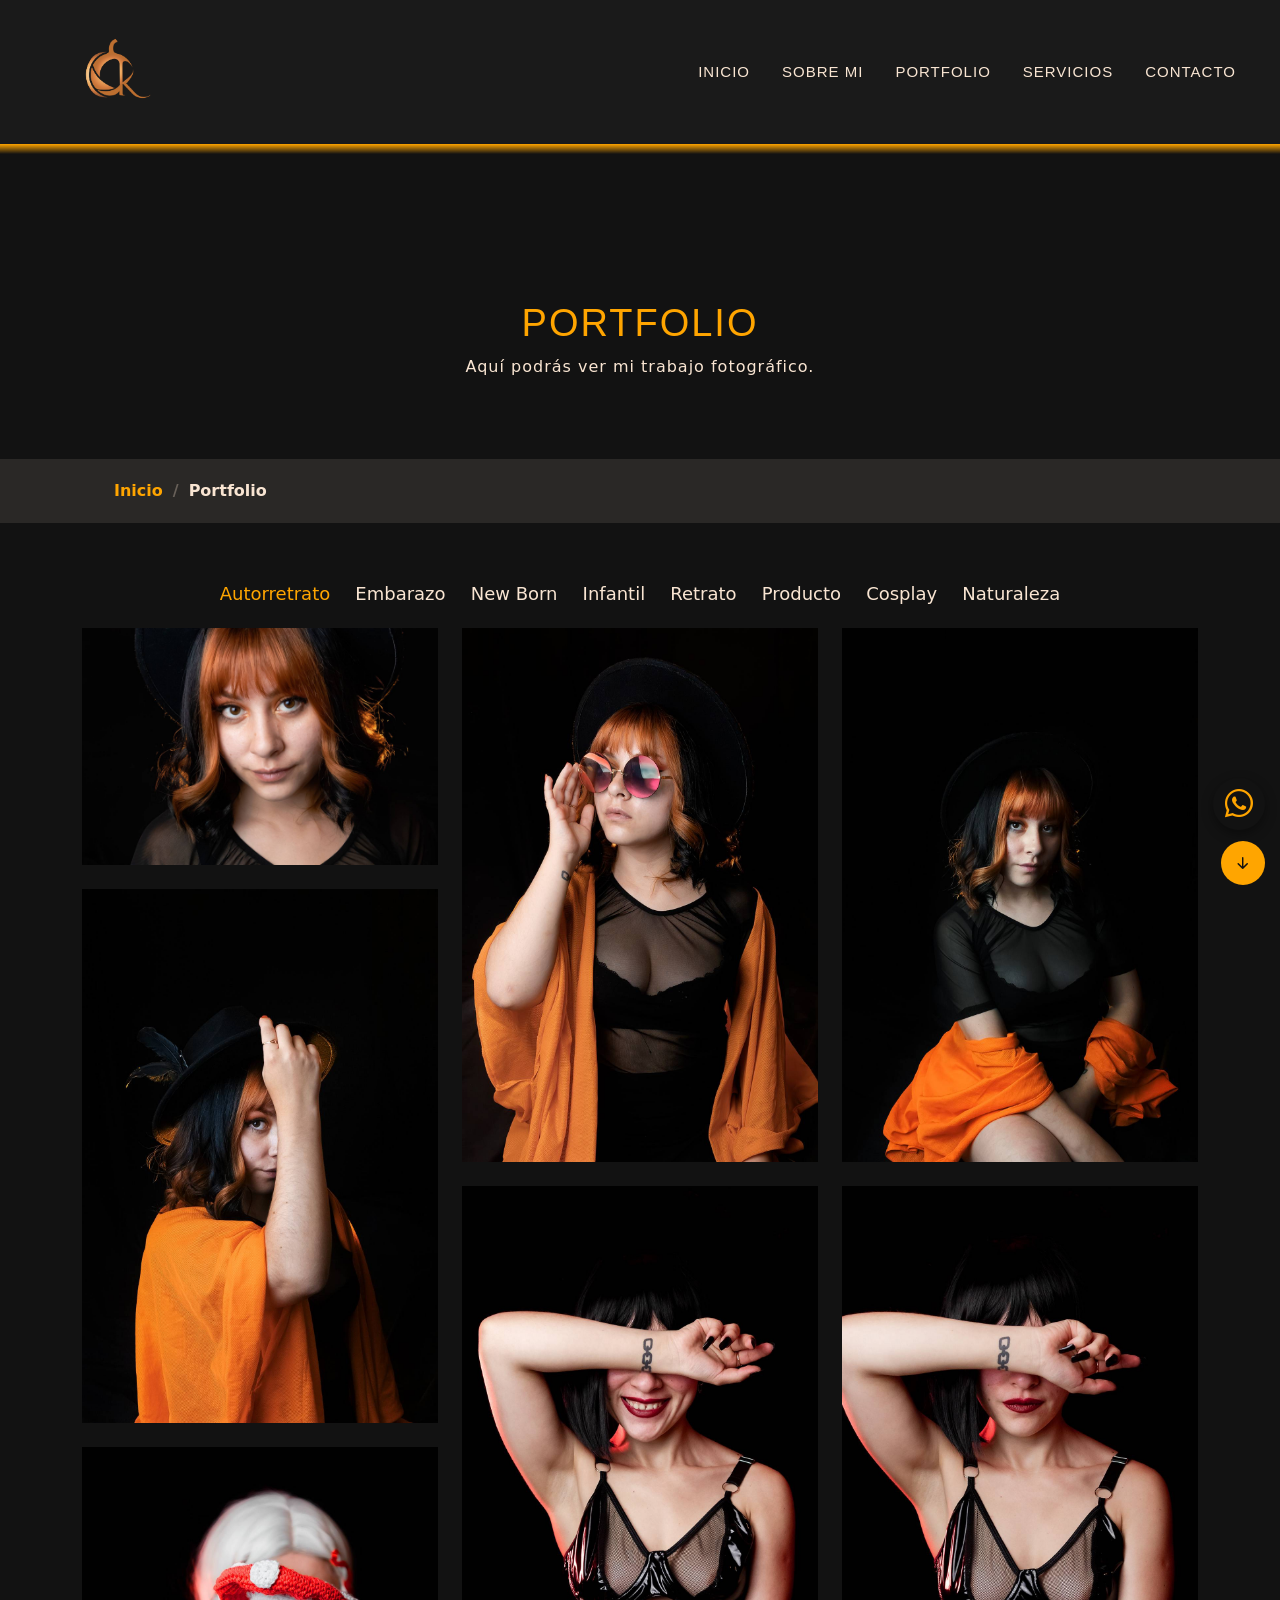
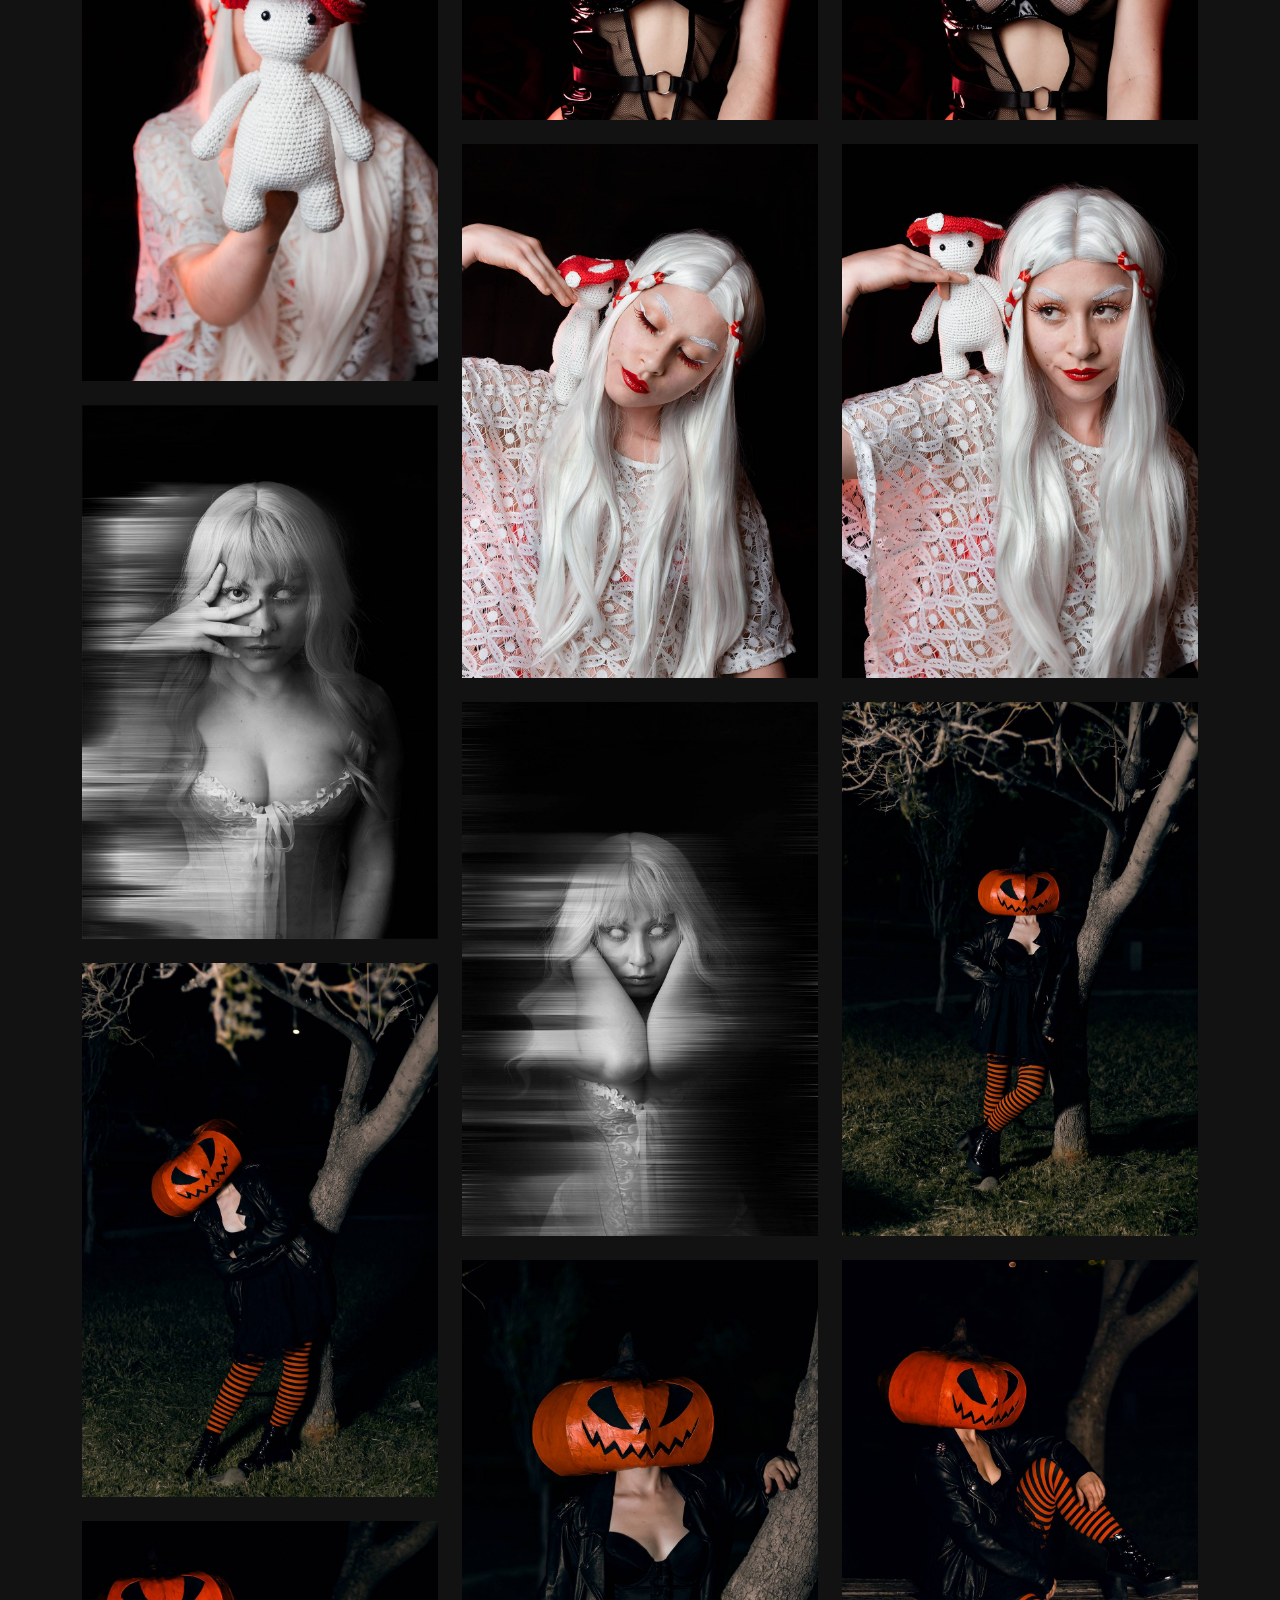
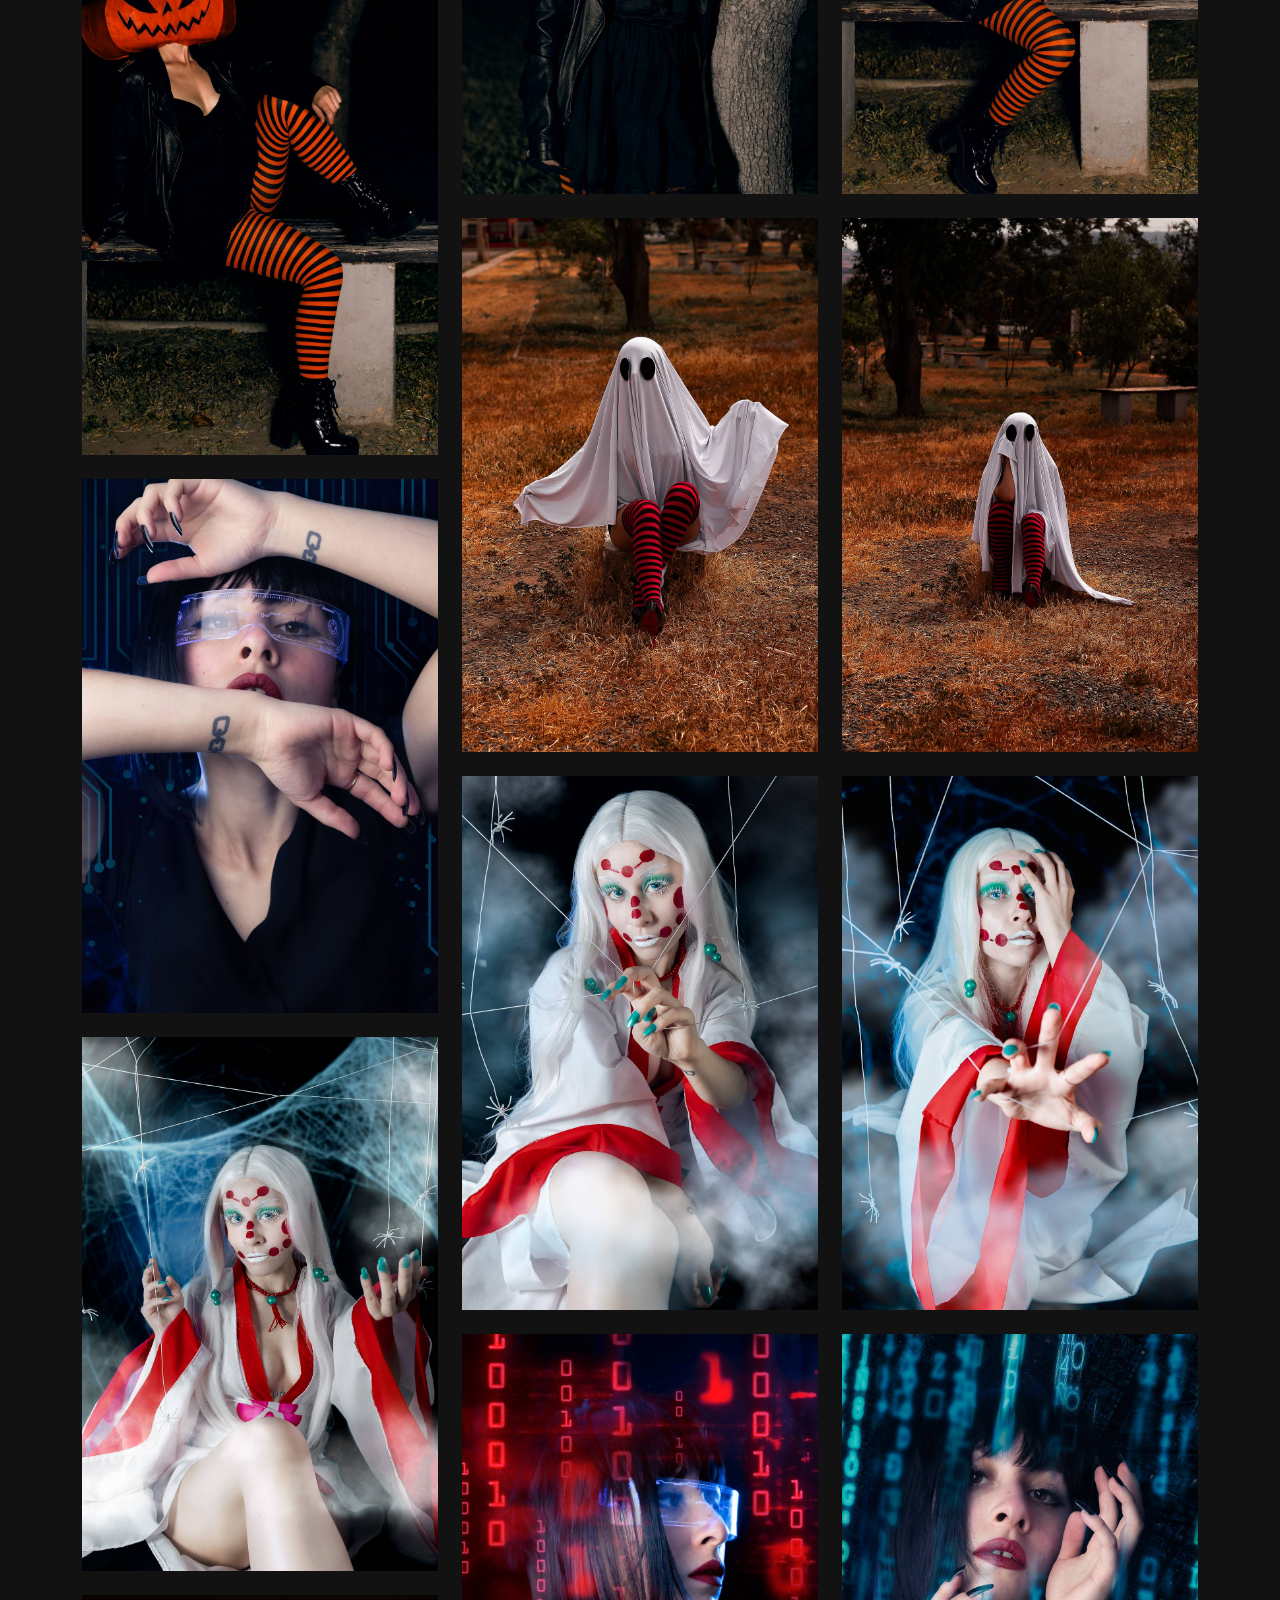
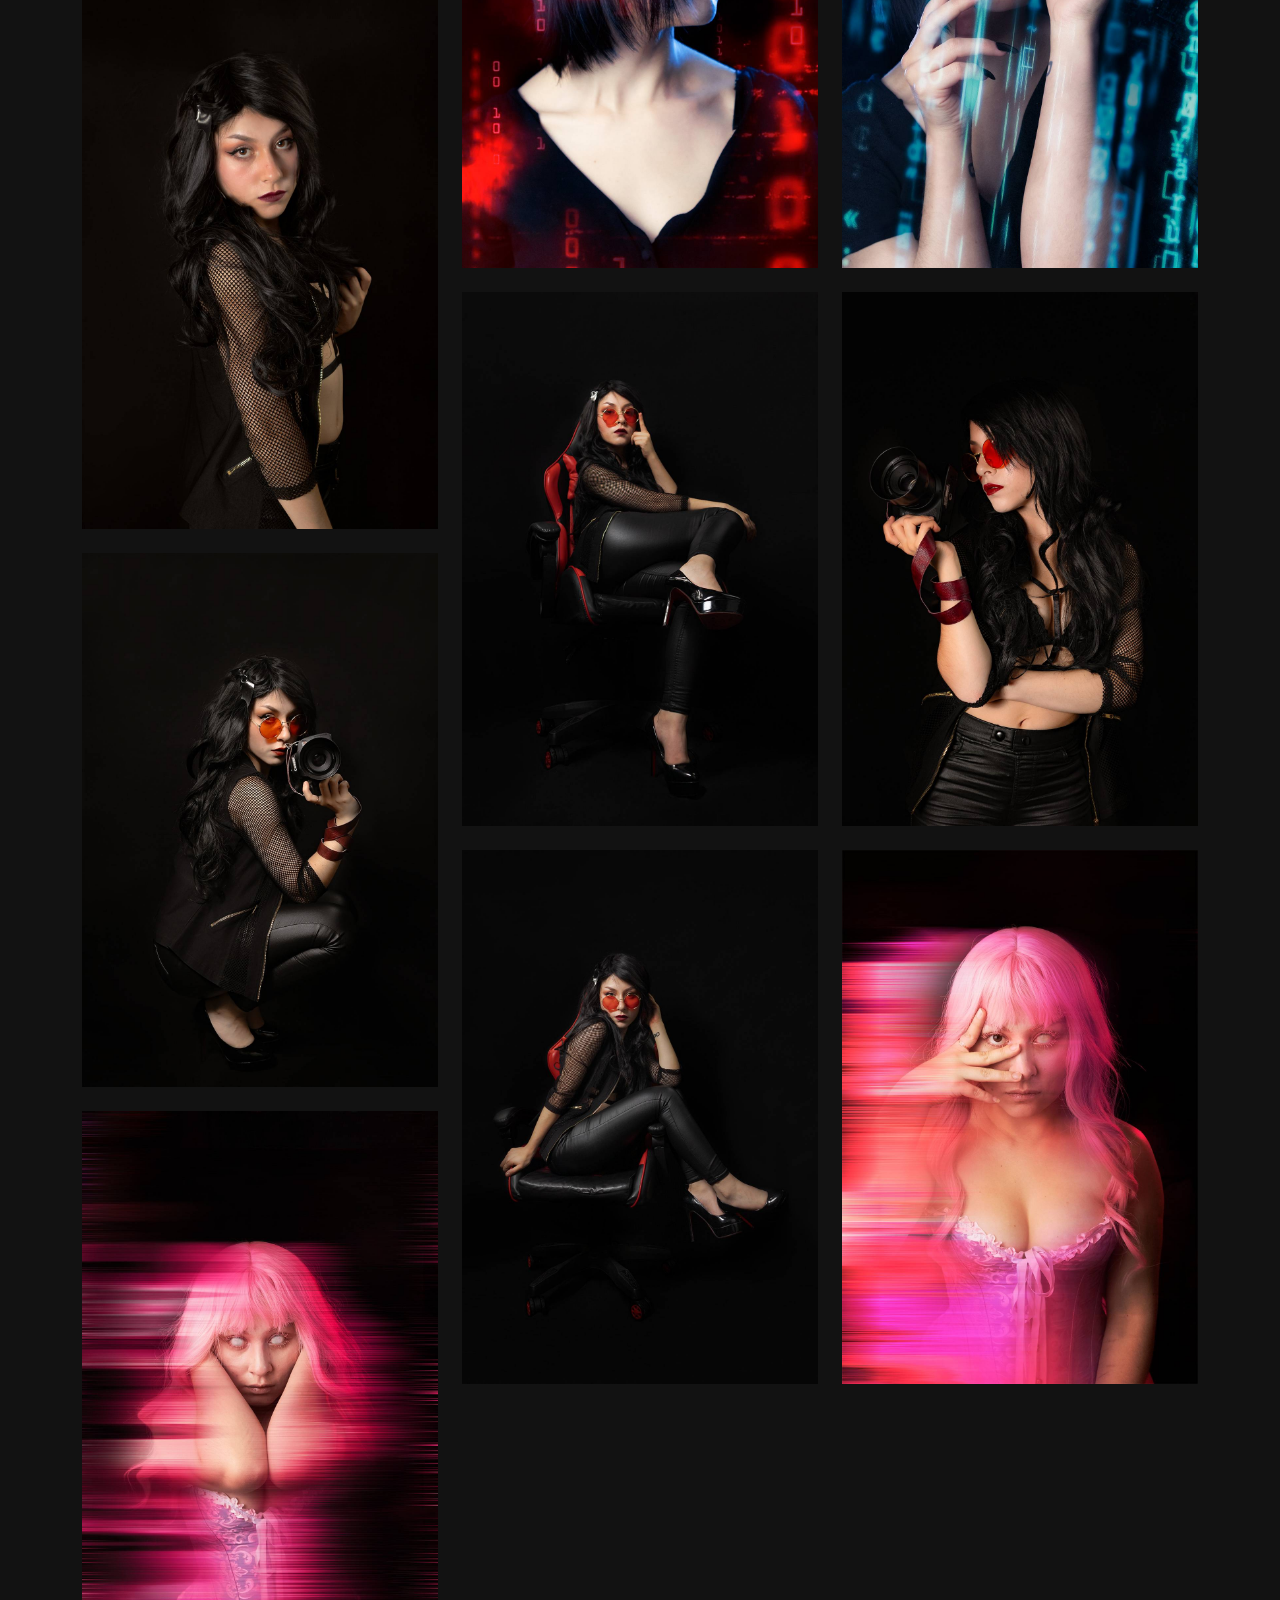
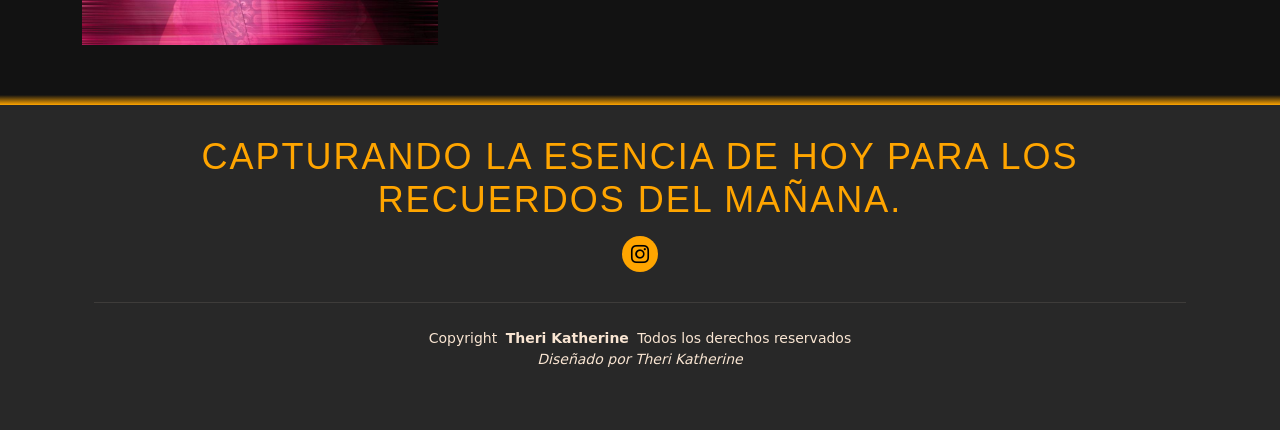
<file: portfolio.html>
<!DOCTYPE html>
<html lang="es">

<head>
  <meta charset="utf-8">
  <meta content="width=device-width, initial-scale=1.0" name="viewport">
  <title>Portfolio | Theri Katherine</title>
  <meta name="description" content="">
  <meta name="keywords" content="">

  <!-- Favicons -->
  <link href="assets/img/favicon.png" rel="icon">
  <link href="assets/img/apple-touch-icon.png" rel="apple-touch-icon">

  <!-- Fonts -->
  <link href="https://fonts.googleapis.com" rel="preconnect">
  <link href="https://fonts.gstatic.com" rel="preconnect" crossorigin>
  <link href="https://fonts.googleapis.com/css2?family=Roboto:ital,wght@0,100;0,300;0,400;0,500;0,700;0,900;1,100;1,300;1,400;1,500;1,700;1,900&family=Poppins:ital,wght@0,100;0,200;0,300;0,400;0,500;0,600;0,700;0,800;0,900;1,100;1,200;1,300;1,400;1,500;1,600;1,700;1,800;1,900&family=Raleway:ital,wght@0,100;0,200;0,300;0,400;0,500;0,600;0,700;0,800;0,900;1,100;1,200;1,300;1,400;1,500;1,600;1,700;1,800;1,900&display=swap" rel="stylesheet">

  <!-- Vendor CSS Files -->
  <link href="assets/vendor/bootstrap/css/bootstrap.min.css" rel="stylesheet">
  <link href="assets/vendor/bootstrap-icons/bootstrap-icons.css" rel="stylesheet">
  <link href="assets/vendor/aos/aos.css" rel="stylesheet">
  <link href="assets/vendor/swiper/swiper-bundle.min.css" rel="stylesheet">
  <link href="assets/vendor/glightbox/css/glightbox.min.css" rel="stylesheet">

  <!-- Main CSS File -->
  <link href="estilos.css" rel="stylesheet">

  <!-- =======================================================
  * Template Name: Personal
  * Template URL: https://bootstrapmade.com/personal-free-resume-bootstrap-template/
  * Updated: Mar 05 2025 with Bootstrap v5.3.3
  * Author: BootstrapMade.com
  * License: https://bootstrapmade.com/license/
  ======================================================== -->
</head>

<body class="portfolio-page">

<header id="header" class="header d-flex align-items-center fixed-top">
    <div class="container-fluid position-relative d-flex align-items-center justify-content-between">

      <a href="index.html" class="logo d-flex align-items-center">
        <!-- Logo con la ruta corregida para evitar etiquetas anidadas inválidas -->
        <div class="sitename">
            <img src="IMG/LOGO THERI SIN FONDO.png" class="header__img" alt="Logo Theri">
        </div>
      </a>

      <nav id="navmenu" class="navmenu">
        <ul class="nav__list">
          <li class="nav__item"><a href="index.html" class="nav__link">INICIO</a></li>
          <li class="nav__item"><a href="index.html#sobre-mi" class="nav__link">SOBRE MI</a></li>
          <li class="nav__item"><a href="portfolio.html" class="nav__link">PORTFOLIO</a></li>
          <li class="nav__item"><a href="services.html" class="nav__link">SERVICIOS</a></li>
          <li class="nav__item"><a href="contact.html" class="nav__link">CONTACTO</a></li>
        </ul>
        <i class="mobile-nav-toggle d-xl-none bi bi-list"></i>
      </nav>

    </div>
  </header>

  <main class="main">

    <!-- Page Title -->
    <div class="page-title" data-aos="fade">
      <div class="heading">
        <div class="container">
          <div class="row d-flex justify-content-center text-center">
            <div class="col-lg-8">
              <h1>Portfolio</h1>
              <p class="mb-0">Aquí podrás ver mi trabajo fotográfico.</p>
            </div>
          </div>
        </div>
      </div>
      <nav class="breadcrumbs">
        <div class="container">
          <ol>
            <li><a href="index.html">Inicio</a></li>
            <li class="current">Portfolio</li>
          </ol>
        </div>
      </nav>
    </div><!-- End Page Title -->

    <!-- Portfolio Section -->
    <section id="portfolio" class="portfolio section">

      <div class="container">

        <div class="isotope-layout" data-default-filter=".filter-autorretrato" data-layout="masonry" data-sort="original-order">

          <ul class="portfolio-filters isotope-filters" data-aos="fade-up" data-aos-delay="100">
  <li data-filter=".filter-autorretrato" class="filter-active">Autorretrato</li>
  <li data-filter=".filter-embarazo">Embarazo</li>
  <li data-filter=".filter-newborn">New Born</li>
  <li data-filter=".filter-infantil">Infantil</li>
  <li data-filter=".filter-retrato">Retrato</li>
  <li data-filter=".filter-producto">Producto</li>
  <li data-filter=".filter-cosplay">Cosplay</li>
  <li data-filter=".filter-naturaleza">Naturaleza</li>
</ul><!-- End Portfolio Filters -->

<div class="row gy-4 isotope-container" data-aos="fade-up" data-aos-delay="200"></div><!-- End Portfolio Container -->

        </div>

      </div>

    </section><!-- /Portfolio Section -->

  </main>

  <footer id="footer" class="footer dark-background">
    <div class="container">
        <h3 class="sitename">Capturando la esencia de hoy para los recuerdos del mañana.</h3>
      <div class="social-links d-flex justify-content-center">
        <a href=""><i class="bi bi-instagram"></i></a>
      </div>
        <div class="container">
          <div class="copyright">
          <span>Copyright</span> <strong class="px-1 sitename">Theri Katherine</strong> <span>Todos los derechos reservados</span>
          </div>
          <p>Diseñado por Theri Katherine</p> 
        </div>
      </div>
  </footer>

  <!-- Scroll Top -->
  <a href="#" id="scroll-top" class="scroll-top d-flex align-items-center justify-content-center"><i class="bi bi-arrow-up-short"></i></a>

  <!-- Preloader -->
  <div id="preloader"></div>

  <!-- Vendor JS Files -->
    <script src="assets/vendor/bootstrap/js/bootstrap.bundle.min.js"></script>
  <script src="assets/vendor/php-email-form/validate.js"></script>
  <script src="assets/vendor/aos/aos.js"></script>
  <script src="assets/vendor/typed.js/typed.umd.js"></script>
  <script src="assets/vendor/purecounter/purecounter_vanilla.js"></script>
  <script src="assets/vendor/waypoints/noframework.waypoints.js"></script>
  <script src="assets/vendor/swiper/swiper-bundle.min.js"></script>
  <script src="assets/vendor/glightbox/js/glightbox.min.js"></script>
  <script src="assets/vendor/imagesloaded/imagesloaded.pkgd.min.js"></script>
  <script src="assets/vendor/isotope-layout/isotope.pkgd.min.js"></script>

  <!-- Main JS File -->
  <script src="script.js"></script>
</body>

</html>
</file>
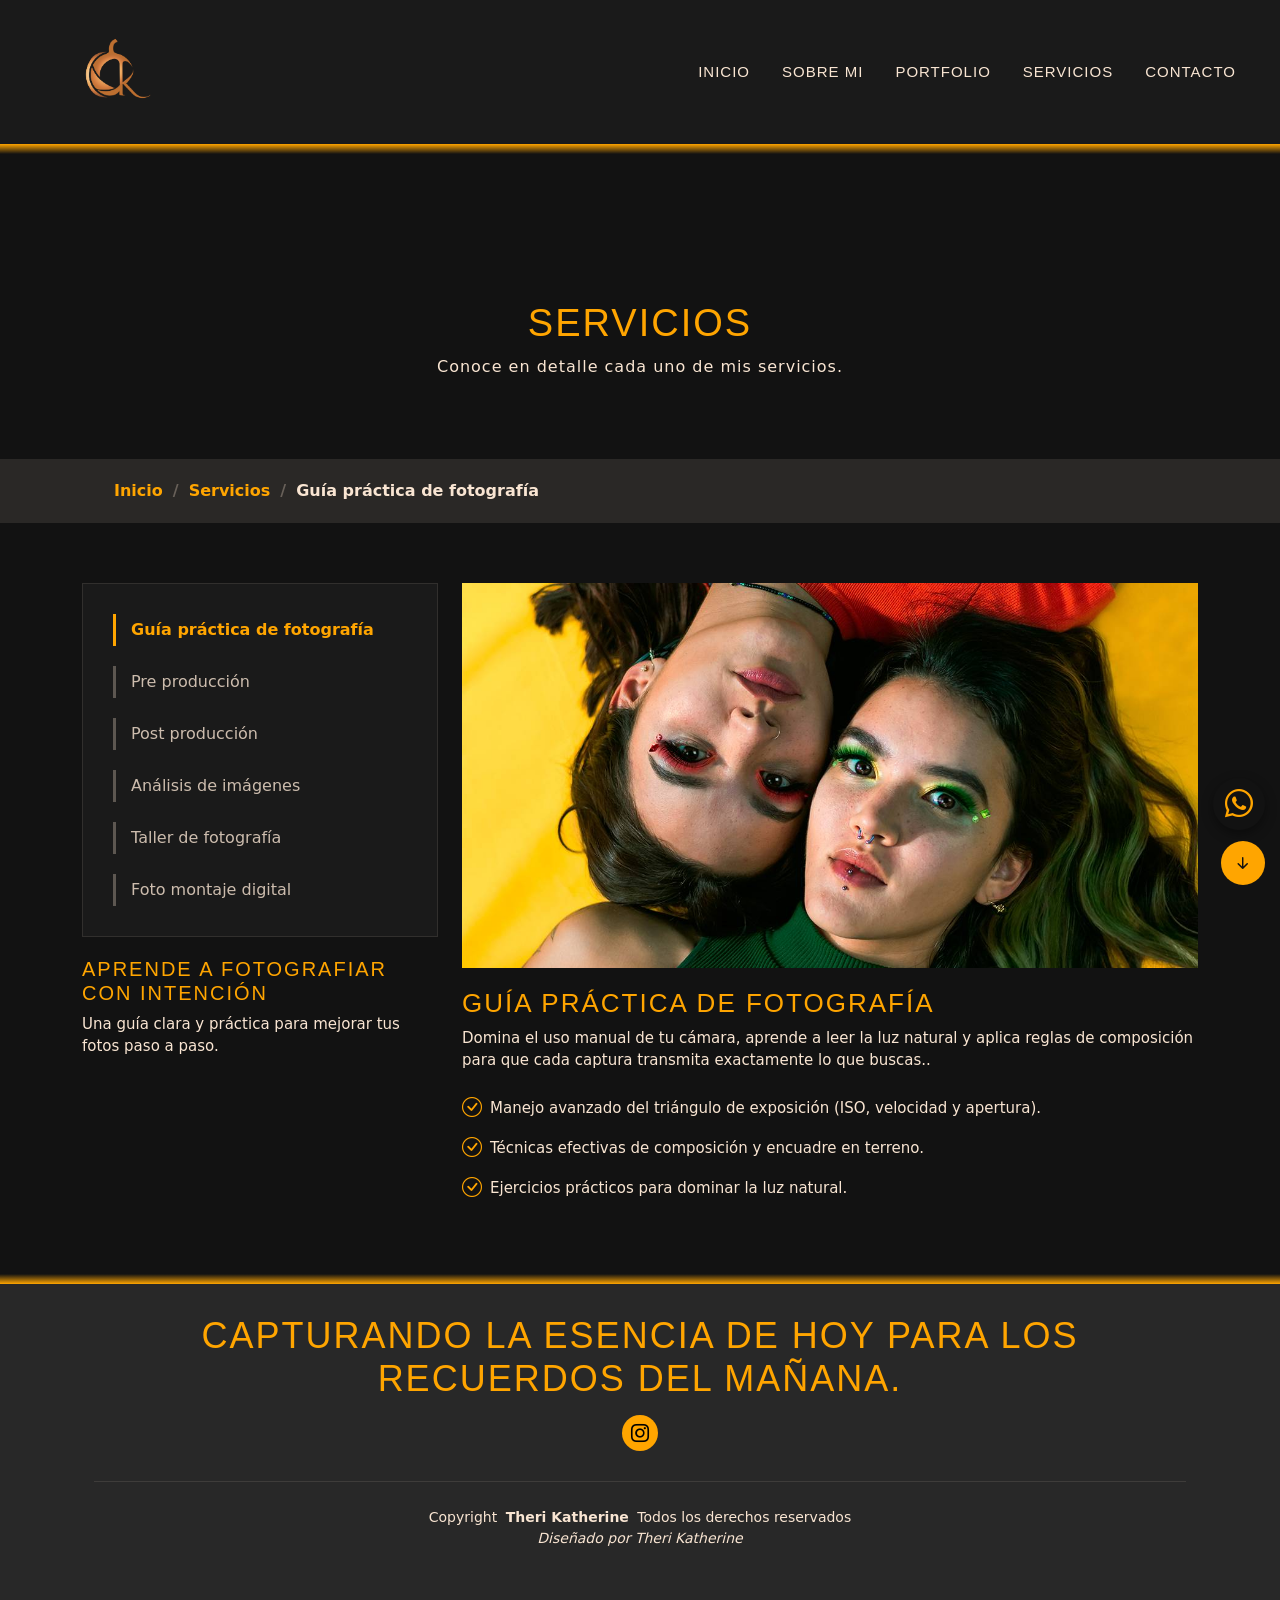
<file: service-details.html>
<!DOCTYPE html>
<html lang="es">

<head>
  <meta charset="utf-8">
  <meta content="width=device-width, initial-scale=1.0" name="viewport">
  <title>Detalles de servicios | Theri Katherine</title>
  <meta name="description" content="">
  <meta name="keywords" content="">

  <!-- Favicons -->
  <link href="assets/img/favicon.png" rel="icon">
  <link href="assets/img/apple-touch-icon.png" rel="apple-touch-icon">

  <!-- Fonts -->
  <link href="https://fonts.googleapis.com" rel="preconnect">
  <link href="https://fonts.gstatic.com" rel="preconnect" crossorigin>
  <link href="https://fonts.googleapis.com/css2?family=Roboto:ital,wght@0,100;0,300;0,400;0,500;0,700;0,900;1,100;1,300;1,400;1,500;1,700;1,900&family=Poppins:ital,wght@0,100;0,200;0,300;0,400;0,500;0,600;0,700;0,800;0,900;1,100;1,200;1,300;1,400;1,500;1,600;1,700;1,800;1,900&family=Raleway:ital,wght@0,100;0,200;0,300;0,400;0,500;0,600;0,700;0,800;0,900;1,100;1,200;1,300;1,400;1,500;1,600;1,700;1,800;1,900&display=swap" rel="stylesheet">

  <!-- Vendor CSS Files -->
  <link href="assets/vendor/bootstrap/css/bootstrap.min.css" rel="stylesheet">
  <link href="assets/vendor/bootstrap-icons/bootstrap-icons.css" rel="stylesheet">
  <link href="assets/vendor/aos/aos.css" rel="stylesheet">
  <link href="assets/vendor/swiper/swiper-bundle.min.css" rel="stylesheet">
  <link href="assets/vendor/glightbox/css/glightbox.min.css" rel="stylesheet">

  <!-- Main CSS File -->
  <link href="estilos.css" rel="stylesheet">

  <!-- =======================================================
  * Template Name: Personal
  * Template URL: https://bootstrapmade.com/personal-free-resume-bootstrap-template/
  * Updated: Mar 05 2025 with Bootstrap v5.3.3
  * Author: BootstrapMade.com
  * License: https://bootstrapmade.com/license/
  ======================================================== -->
</head>

<body class="service-details-page">

  <header id="header" class="header d-flex align-items-center fixed-top">
    <div class="container-fluid position-relative d-flex align-items-center justify-content-between">

      <a href="index.html" class="logo d-flex align-items-center">
        <!-- Logo con la ruta corregida para evitar etiquetas anidadas inválidas -->
        <div class="sitename">
            <img src="IMG/LOGO THERI SIN FONDO.png" class="header__img" alt="Logo Theri">
        </div>
      </a>

      <nav id="navmenu" class="navmenu">
        <ul class="nav__list">
          <li class="nav__item"><a href="index.html" class="nav__link">INICIO</a></li>
          <li class="nav__item"><a href="index.html#sobre-mi" class="nav__link">SOBRE MI</a></li>
          <li class="nav__item"><a href="portfolio.html" class="nav__link">PORTFOLIO</a></li>
          <li class="nav__item"><a href="services.html" class="nav__link">SERVICIOS</a></li>
          <li class="nav__item"><a href="contact.html" class="nav__link">CONTACTO</a></li>
        </ul>
        <i class="mobile-nav-toggle d-xl-none bi bi-list"></i>
      </nav>

    </div>
  </header>


  <main class="main">

    <!-- Page Title -->
    <div class="page-title" data-aos="fade">
      <div class="heading">
        <div class="container">
          <div class="row d-flex justify-content-center text-center">
            <div class="col-lg-8">
              <h1 id="detalle-h1">Servicios</h1>
              <p class="mb-0">Conoce en detalle cada uno de mis servicios.</p>
            </div>
          </div>
        </div>
      </div>
      <nav class="breadcrumbs">
        <div class="container">
          <ol>
            <li><a href="index.html">Inicio</a></li>
            <li><a href="services.html">Servicios</a></li>
            <li class="current" id="detalle-breadcrumb">Detalle</li>
          </ol>
        </div>
      </nav>
    </div><!-- End Page Title -->

    <!-- Service Details Section -->
    <section id="service-details" class="service-details section">

      <div class="container">

        <div class="row gy-4">

          <div class="col-lg-4" data-aos="fade-up" data-aos-delay="100">
            <div class="services-list" id="lista-servicios">
              <a href="service-details.html?servicio=1" data-servicio="1">Guía práctica de fotografía</a>
              <a href="service-details.html?servicio=2" data-servicio="2">Pre producción</a>
              <a href="service-details.html?servicio=3" data-servicio="3">Post producción</a>
              <a href="service-details.html?servicio=4" data-servicio="4">Análisis de imágenes</a>
              <a href="service-details.html?servicio=5" data-servicio="5">Taller de fotografía</a>
              <a href="service-details.html?servicio=6" data-servicio="6">Foto montaje digital</a>
            </div>

            <h4 id="detalle-lateral-titulo"></h4>
            <p id="detalle-lateral-texto"></p>
          </div>

          <div class="col-lg-8" data-aos="fade-up" data-aos-delay="200">
            <img src="" alt="" class="img-fluid services-img" id="detalle-img">
            <h3 id="detalle-titulo"></h3>
            <p id="detalle-descripcion"></p>
            <ul id="detalle-lista"></ul>
            <p id="detalle-texto"></p>
          </div>

        </div>

      </div>

    </section><!-- /Service Details Section -->

  </main>

  <footer id="footer" class="footer dark-background">
    <div class="container">
            <h3 class="sitename">Capturando la esencia de hoy para los recuerdos del mañana.</h3>
      <div class="social-links d-flex justify-content-center">
        <a href=""><i class="bi bi-instagram"></i></a>
      </div>
        <div class="container">
          <div class="copyright">
          <span>Copyright</span> <strong class="px-1 sitename">Theri Katherine</strong> <span>Todos los derechos reservados</span>
          </div>
          <p>Diseñado por Theri Katherine</p> 
        </div>
      </div>
  </footer>
  <!-- Scroll Top -->
  <a href="#" id="scroll-top" class="scroll-top d-flex align-items-center justify-content-center"><i class="bi bi-arrow-up-short"></i></a>

  <!-- Preloader -->
  <div id="preloader"></div>

  <!-- Vendor JS Files -->
  <script src="assets/vendor/bootstrap/js/bootstrap.bundle.min.js"></script>
  <script src="assets/vendor/php-email-form/validate.js"></script>
  <script src="assets/vendor/aos/aos.js"></script>
  <script src="assets/vendor/typed.js/typed.umd.js"></script>
  <script src="assets/vendor/purecounter/purecounter_vanilla.js"></script>
  <script src="assets/vendor/waypoints/noframework.waypoints.js"></script>
  <script src="assets/vendor/swiper/swiper-bundle.min.js"></script>
  <script src="assets/vendor/glightbox/js/glightbox.min.js"></script>
  <script src="assets/vendor/imagesloaded/imagesloaded.pkgd.min.js"></script>
  <script src="assets/vendor/isotope-layout/isotope.pkgd.min.js"></script>


  <!-- Main JS File -->
  <script src="script.js"></script>



</body>

</html>
</file>
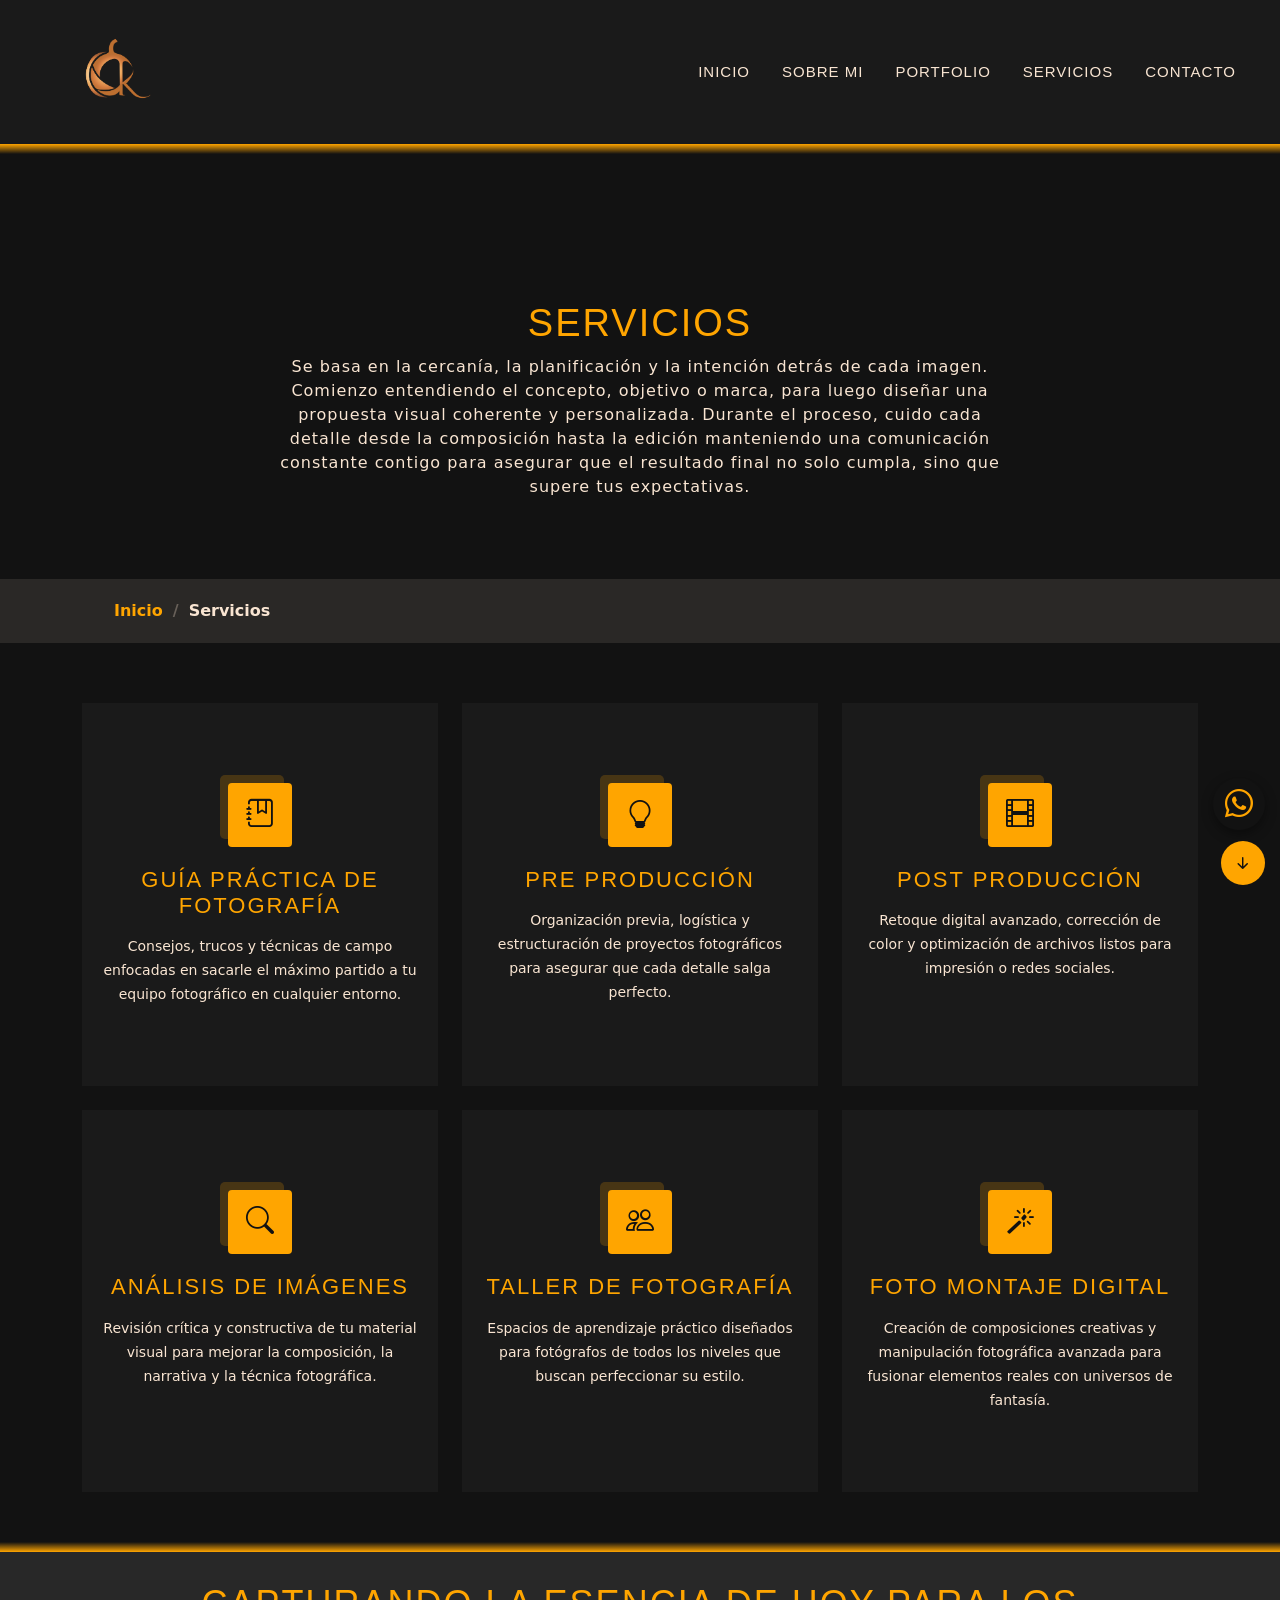
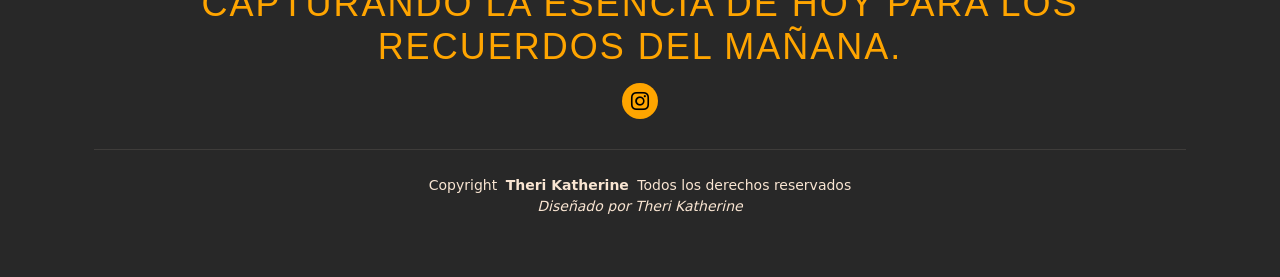
<file: services.html>
<!DOCTYPE html>
<html lang="es">

<head>
  <meta charset="utf-8">
  <meta content="width=device-width, initial-scale=1.0" name="viewport">
  <title>Servicios | Theri Katherine</title>
  <meta name="description" content="">
  <meta name="keywords" content="">

  <!-- Favicons -->
  <link href="assets/img/favicon.png" rel="icon">
  <link href="assets/img/apple-touch-icon.png" rel="apple-touch-icon">

  <!-- Fonts -->
  <link href="https://fonts.googleapis.com" rel="preconnect">
  <link href="https://fonts.gstatic.com" rel="preconnect" crossorigin>
  <link href="https://fonts.googleapis.com/css2?family=Roboto:ital,wght@0,100;0,300;0,400;0,500;0,700;0,900;1,100;1,300;1,400;1,500;1,700;1,900&family=Poppins:ital,wght@0,100;0,200;0,300;0,400;0,500;0,600;0,700;0,800;0,900;1,100;1,200;1,300;1,400;1,500;1,600;1,700;1,800;1,900&family=Raleway:ital,wght@0,100;0,200;0,300;0,400;0,500;0,600;0,700;0,800;0,900;1,100;1,200;1,300;1,400;1,500;1,600;1,700;1,800;1,900&display=swap" rel="stylesheet">

  <!-- Vendor CSS Files -->
  <link href="assets/vendor/bootstrap/css/bootstrap.min.css" rel="stylesheet">
  <link href="assets/vendor/bootstrap-icons/bootstrap-icons.css" rel="stylesheet">
  <link href="assets/vendor/aos/aos.css" rel="stylesheet">
  <link href="assets/vendor/swiper/swiper-bundle.min.css" rel="stylesheet">
  <link href="assets/vendor/glightbox/css/glightbox.min.css" rel="stylesheet">

  <!-- Main CSS File -->
  <link href="estilos.css" rel="stylesheet">

  <!-- =======================================================
  * Template Name: Personal
  * Template URL: https://bootstrapmade.com/personal-free-resume-bootstrap-template/
  * Updated: Mar 05 2025 with Bootstrap v5.3.3
  * Author: BootstrapMade.com
  * License: https://bootstrapmade.com/license/
  ======================================================== -->
</head>

<body class="services-page">
 <header id="header" class="header d-flex align-items-center fixed-top">
    <div class="container-fluid position-relative d-flex align-items-center justify-content-between">

      <a href="index.html" class="logo d-flex align-items-center">
        <!-- Logo con la ruta corregida para evitar etiquetas anidadas inválidas -->
        <div class="sitename">
            <img src="IMG/LOGO THERI SIN FONDO.png" class="header__img" alt="Logo Theri">
        </div>
      </a>

      <nav id="navmenu" class="navmenu">
        <ul class="nav__list">
          <li class="nav__item"><a href="index.html" class="nav__link">INICIO</a></li>
          <li class="nav__item"><a href="index.html#sobre-mi" class="nav__link">SOBRE MI</a></li>
          <li class="nav__item"><a href="portfolio.html" class="nav__link">PORTFOLIO</a></li>
          <li class="nav__item"><a href="services.html" class="nav__link">SERVICIOS</a></li>
          <li class="nav__item"><a href="contact.html" class="nav__link">CONTACTO</a></li>
        </ul>
        <i class="mobile-nav-toggle d-xl-none bi bi-list"></i>
      </nav>

    </div>
  </header>

  <main class="main">

    <!-- Page Title -->
    <div class="page-title" data-aos="fade">
      <div class="heading">
        <div class="container">
          <div class="row d-flex justify-content-center text-center">
            <div class="col-lg-8">
              <h1>Servicios</h1>
              <p class="mb-0">Se basa en la cercanía, la planificación y la intención detrás de cada imagen. Comienzo entendiendo el concepto, objetivo o marca, para luego diseñar una propuesta visual coherente y personalizada. Durante el proceso, cuido cada detalle desde la composición hasta la edición manteniendo una comunicación constante contigo para asegurar que el resultado final no solo cumpla, sino que supere tus expectativas.</p>
            </div>
          </div>
        </div>
      </div>
      <nav class="breadcrumbs">
        <div class="container">
          <ol>
            <li><a href="index.html">Inicio</a></li>
            <li class="current">Servicios</li>
          </ol>
        </div>
      </nav>
    </div><!-- End Page Title -->

    <!-- Services Section -->
    <section id="services" class="services section">

      <div class="container">

        <div class="row gy-4">

          <div class="col-lg-4 col-md-6" data-aos="fade-up" data-aos-delay="100">
            <div class="service-item  position-relative">
              <div class="icon">
                <i class="bi bi-journal-bookmark"></i>
              </div>
              <a href="service-details.html?servicio=1" class="stretched-link">
                <h3>Guía práctica de fotografía</h3>
              </a>
              <p>Consejos, trucos y técnicas de campo enfocadas en sacarle el máximo partido a tu equipo fotográfico en cualquier entorno.</p>
            </div>
          </div><!-- End Service Item -->

          <div class="col-lg-4 col-md-6" data-aos="fade-up" data-aos-delay="200">
            <div class="service-item position-relative">
              <div class="icon">
                <i class="bi bi-lightbulb"></i>
              </div>
              <a href="service-details.html?servicio=2" class="stretched-link">
                <h3>Pre producción</h3>
              </a>
              <p>Organización previa, logística y estructuración de proyectos fotográficos para asegurar que cada detalle salga perfecto.</p>
            </div>
          </div><!-- End Service Item -->

          <div class="col-lg-4 col-md-6" data-aos="fade-up" data-aos-delay="300">
            <div class="service-item position-relative">
              <div class="icon">
                <i class="bi bi-film"></i>
              </div>
              <a href="service-details.html?servicio=3" class="stretched-link">
                <h3>Post producción</h3>
              </a>
              <p>Retoque digital avanzado, corrección de color y optimización de archivos listos para impresión o redes sociales.</p>
            </div>
          </div><!-- End Service Item -->

          <div class="col-lg-4 col-md-6" data-aos="fade-up" data-aos-delay="400">
            <div class="service-item position-relative">
              <div class="icon">
                <i class="bi bi-search"></i>
              </div>
              <a href="service-details.html?servicio=4" class="stretched-link">
                <h3>Análisis de imágenes</h3>
              </a>
              <p>Revisión crítica y constructiva de tu material visual para mejorar la composición, la narrativa y la técnica fotográfica.</p>
              <a href="service-details.html?servicio=4" class="stretched-link"></a>
            </div>
          </div><!-- End Service Item -->

          <div class="col-lg-4 col-md-6" data-aos="fade-up" data-aos-delay="500">
            <div class="service-item position-relative">
              <div class="icon">
                <i class="bi bi-people"></i>
              </div>
              <a href="service-details.html?servicio=5" class="stretched-link">
                <h3>Taller de fotografía</h3>
              </a>
              <p>Espacios de aprendizaje práctico diseñados para fotógrafos de todos los niveles que buscan perfeccionar su estilo.</p>
              <a href="service-details.html?servicio=5" class="stretched-link"></a>
            </div>
          </div><!-- End Service Item -->

          <div class="col-lg-4 col-md-6" data-aos="fade-up" data-aos-delay="600">
            <div class="service-item position-relative">
              <div class="icon">
                <i class="bi bi-magic"></i>
              </div>
              <a href="service-details.html?servicio=6" class="stretched-link">
                <h3>Foto montaje digital</h3>
              </a>
              <p>Creación de composiciones creativas y manipulación fotográfica avanzada para fusionar elementos reales con universos de fantasía.</p>
              <a href="service-details.html?servicio=6" class="stretched-link"></a>
            </div>
          </div><!-- End Service Item -->

        </div>

      </div>

    </section><!-- /Services Section -->

  </main>

  <footer id="footer" class="footer dark-background">
    <div class="container">
      <h3 class="sitename">Capturando la esencia de hoy para los recuerdos del mañana.</h3>

      <div class="social-links d-flex justify-content-center">
        <a href=""><i class="bi bi-instagram"></i></a>
      </div>
        <div class="container">
          <div class="copyright">
          <span>Copyright</span> <strong class="px-1 sitename">Theri Katherine</strong> <span>Todos los derechos reservados</span>
          </div>
          <p>Diseñado por Theri Katherine</p> 
        </div>
      </div>
  </footer>

  <!-- Scroll Top -->
  <a href="#" id="scroll-top" class="scroll-top d-flex align-items-center justify-content-center"><i class="bi bi-arrow-up-short"></i></a>

  <!-- Preloader -->
  <div id="preloader"></div>

  <!-- Vendor JS Files -->
  <script src="assets/vendor/bootstrap/js/bootstrap.bundle.min.js"></script>
  <script src="assets/vendor/php-email-form/validate.js"></script>
  <script src="assets/vendor/aos/aos.js"></script>
  <script src="assets/vendor/typed.js/typed.umd.js"></script>
  <script src="assets/vendor/purecounter/purecounter_vanilla.js"></script>
  <script src="assets/vendor/waypoints/noframework.waypoints.js"></script>
  <script src="assets/vendor/swiper/swiper-bundle.min.js"></script>
  <script src="assets/vendor/glightbox/js/glightbox.min.js"></script>
  <script src="assets/vendor/imagesloaded/imagesloaded.pkgd.min.js"></script>
  <script src="assets/vendor/isotope-layout/isotope.pkgd.min.js"></script>

  <!-- Main JS File -->
  <script src="script.js"></script>

</body>

</html>
</file>
<file: estilos.css>
/*--------------------------------------------------------------
# Font & Color Variables
# Help: https://bootstrapmade.com/color-system/
--------------------------------------------------------------*/
/* Fonts */
:root {
  --default-font: "Montserrat", system-ui, -apple-system, "Segoe UI", Roboto, "Helvetica Neue", Arial, "Noto Sans", "Liberation Sans", sans-serif;
  --heading-font: "Montserrat", sans-serif;
  --nav-font: "Montserrat", sans-serif;
}

/* Global Colors - The following color variables are used throughout the website. Updating them here will change the color scheme of the entire website */
:root { 
  --background-color: #121212; /* Background color for the entire website, including individual sections */
  --default-color: #F9E5D2; /* Default color used for the majority of the text content across the entire website */
  --heading-color: #FFA500; /* Color for headings, subheadings and title throughout the website */
  --accent-color: #FFA500; /* Accent color that represents your brand on the website. It's used for buttons, links, and other elements that need to stand out */
  --surface-color: #1a1a1a; /* The surface color is used as a background of boxed elements within sections, such as cards, icon boxes, or other elements that require a visual separation from the global background. */
  --contrast-color: #121212; /* Contrast color for text, ensuring readability against backgrounds of accent, heading, or default colors. */
  --link-color: #121212; /* Color of links */
  --link-hover-color: #FFA500; /* Hover color of links */
  --slider-arrow-color: #FFA500; /* Sliding arrow icon */
  --slider-arrow-hover-color: #121212; /* Sliding arrow icon on hover */
  --arrow-color: #121212; /* General arrows */
  --arrow-hover-color: #F9E5D2; /* General arrows on hover */
}

/* Nav Menu Colors - The following color variables are used specifically for the navigation menu. They are separate from the global colors to allow for more customization options */
:root {
  --nav-color: #F9E5D2;  /* The default color of the main navmenu links */
  --nav-hover-color: #FFA500; /* Applied to main navmenu links when they are hovered over or active */
  --nav-mobile-background-color: #121212; /* Used as the background color for mobile navigation menu */
  --nav-dropdown-background-color: #121212; /* Used as the background color for dropdown items that appear when hovering over primary navigation items */
  --nav-dropdown-color: #F9E5D2; /* Used for navigation links of the dropdown items in the navigation menu. */
  --nav-dropdown-hover-color: #FFA500; /* Similar to --nav-hover-color, this color is applied to dropdown navigation links when they are hovered over. */
}

/* Color Presets - These classes override global colors when applied to any section or element, providing reuse of the sam color scheme. */


.dark-background {
  --default-color: #F9E5D2;
  --heading-color: #FFA500;
  --surface-color: #292929f9;
  --contrast-color: #121212;
  --trans-color: color-mix(in srgb, #0009 100%, #FFA500);
  --border-color: #FFA500;
  --text-color: #F9E5D2;
}

/* Smooth scroll */
:root {
  scroll-behavior: smooth;
}

/*--------------------------------------------------------------
# General Styling & Shared Classes
--------------------------------------------------------------*/
body {

  color: var(--default-color);
  background-color: var(--background-color);
  font-family: var(--default-font);
}

a {
  color: var(--link-color);
  text-decoration: none;
  transition: 0.3s;
}

a:hover {
  color: var(--link-hover-color);
  text-decoration: none;
}

.bi {
  color: var(--accent-color);
}

.swiper-button-next,
.swiper-button-prev {
  color: var(--slider-arrow-color);
}

.swiper-button-next:hover,
.swiper-button-prev:hover {
  color: var(--slider-arrow-hover-color);
}

h1,
h2,
h3,
h4,
h5,
h6 {
  color: var(--heading-color);
  font-family: var(--heading-font);
}

h1{
  margin-top: 40px;
}

.page-title {
  margin-top: 40px;
    padding-top: 60px; /* Sube o baja este valor según necesites */
}

/* Opción B: Si prefieres hacerlo directo al h1 de la sección portfolio/títulos de página */
.page-title h1 {
    margin-top: 40px !important;
}

.subtitle{
  color: var(--text-color);
  font-family: var(--heading-font);
}
/* PHP Email Form Messages
------------------------------*/
.php-email-form .error-message {
  display: none;
  background: #FFA500;
  color: #1a1a1a;
  text-align: left;
  padding: 15px;
  margin-bottom: 24px;
  font-weight: 600;
}

.php-email-form .sent-message {
  display: none;
  color: var(--link-color);
  background: #FFA500;
  text-align: center;
  padding: 15px;
  margin-bottom: 24px;
  font-weight: 600;
}

.php-email-form .loading {
  display: none;
  background: var(--surface-color);
  text-align: center;
  padding: 15px;
  margin-bottom: 24px;
}

.php-email-form .loading:before {
  content: "";
  display: inline-block;
  border-radius: 50%;
  width: 24px;
  height: 24px;
  margin: 0 10px -6px 0;
  border: 3px solid var(--accent-color);
  border-top-color: var(--surface-color);
  animation: php-email-form-loading 1s linear infinite;
}

@keyframes php-email-form-loading {
  0% {
    transform: rotate(0deg);
  }

  100% {
    transform: rotate(360deg);
  }
}

/*--------------------------------------------------------------
# Global Header
--------------------------------------------------------------*/

.header {
  background-color: var(--surface-color);
  color: var(--nav-hover-color);
  padding-left: 30px;
  padding-right: 30px;
}

/* Desvanecido naranjo debajo del header */
.header::after {
  content: "";
  position: absolute;
  top: 100%;
  left: 0;
  right: 0;
  height: 10px;
  background: linear-gradient(to bottom, var(--nav-hover-color), transparent);
  pointer-events: none;
}

.header__img {
        min-width: 100px;
        max-width: 10%;
        border-radius: 50%;
        margin: 20px;
    }


.scrolled .header {
  box-shadow: 0px 0 18px rgba(0, 0, 0, 0.1);
}

/* Global Header on Scroll
------------------------------*/
.scrolled .header {
  --bg-color: color-mix(in srgb, var(--background-color), transparent 90%);
}

/*--------------------------------------------------------------
# Navigation Menu
--------------------------------------------------------------*/
/* Desktop Navigation */
@media (min-width: 1200px) {
  .navmenu {
    padding: 0;
  }

  .navmenu ul {
    margin: 0;
    padding: 0;
    display: flex;
    list-style: none;
    align-items: center;
  }

  .navmenu li {
    position: relative;
  }

  .navmenu>ul>li {
    white-space: nowrap;
    padding: 15px 14px;
  }

  .navmenu>ul>li:last-child {
    padding-right: 0;
  }

  .navmenu a,
  .navmenu a:focus {
    color: var(--nav-color);
    font-size: 15px;
    padding: 0 2px;
    font-family: var(--nav-font);
    font-weight: 400;
    display: flex;
    align-items: center;
    justify-content: space-between;
    white-space: nowrap;
    transition: 0.3s;
    position: relative;
  }

  .navmenu a i,
  .navmenu a:focus i {
    font-size: 12px;
    line-height: 0;
    margin-left: 5px;
    transition: 0.3s;
  }

  .navmenu>ul>li>a:before {
    content: "";
    position: absolute;
    height: 2px;
    bottom: -6px;
    left: 0;
    background-color: var(--nav-hover-color);
    visibility: hidden;
    width: 0px;
    transition: all 0.3s ease-in-out 0s;
  }

  .navmenu a:hover:before,
  .navmenu li:hover>a:before,
  .navmenu .active:before {
    visibility: visible;
    width: 25px;
  }

  .navmenu li:hover>a,
  .navmenu .active,
  .navmenu .active:focus {
    color: var(--nav-hover-color);
  }

  .navmenu .dropdown:hover>ul {
    opacity: 1;
    top: 100%;
    visibility: visible;
  }

  .navmenu .dropdown .dropdown ul {
    top: 0;
    left: -90%;
    visibility: hidden;
  }

  .navmenu .dropdown .dropdown:hover>ul {
    opacity: 1;
    top: 0;
    left: -100%;
    visibility: visible;
  }
}

/* Mobile Navigation */
@media (max-width: 1199px) {
  .mobile-nav-toggle {
    color: var(--nav-color);
    font-size: 28px;
    line-height: 0;
    margin-right: 10px;
    cursor: pointer;
    transition: color 0.3s;
  }

  .navmenu {
    padding: 0;
    z-index: 9997;
  }

  .navmenu ul {
    display: none;
    list-style: none;
    position: absolute;
    inset: 60px 20px 20px 20px;
    padding: 10px 0;
    margin: 0;
    border-radius: 6px;
    background-color: var(--nav-mobile-background-color);
    border: 1px solid color-mix(in srgb, var(--default-color), transparent 90%);
    box-shadow: none;
    overflow-y: auto;
    transition: 0.3s;
    z-index: 9998;
  }

  .navmenu a,
  .navmenu a:focus {
    color: var(--nav-dropdown-color);
    padding: 10px 20px;
    font-family: var(--nav-font);
    font-size: 17px;
    font-weight: 500;
    display: flex;
    align-items: center;
    justify-content: space-between;
    white-space: nowrap;
    transition: 0.3s;
  }

  .navmenu a i,
  .navmenu a:focus i {
    font-size: 12px;
    line-height: 0;
    margin-left: 5px;
    width: 30px;
    height: 30px;
    display: flex;
    align-items: center;
    justify-content: center;
    border-radius: 50%;
    transition: 0.3s;
    background-color: color-mix(in srgb, var(--accent-color), transparent 90%);
  }

  .navmenu a i:hover,
  .navmenu a:focus i:hover {
    background-color: var(--accent-color);
    color: var(--contrast-color);
  }

  .navmenu a:hover,
  .navmenu .active,
  .navmenu .active:focus {
    color: var(--nav-dropdown-hover-color);
  }

  .navmenu .active i,
  .navmenu .active:focus i {
    background-color: var(--accent-color);
    color: var(--contrast-color);
    transform: rotate(180deg);
  }

  .navmenu .dropdown ul {
    position: static;
    display: none;
    z-index: 99;
    padding: 10px 0;
    margin: 10px 20px;
    background-color: var(--nav-dropdown-background-color);
    transition: all 0.5s ease-in-out;
  }

  .navmenu .dropdown ul ul {
    background-color: rgba(33, 37, 41, 0.1);
  }

  .navmenu .dropdown>.dropdown-active {
    display: block;
    background-color: rgba(33, 37, 41, 0.03);
  }

  .mobile-nav-active {
    overflow: hidden;
  }

  .mobile-nav-active .mobile-nav-toggle {
    color: #fff;
    position: absolute;
    font-size: 32px;
    top: 15px;
    right: 15px;
    margin-right: 0;
    z-index: 9999;
  }

  .mobile-nav-active .navmenu {
    position: fixed;
    overflow: hidden;
    inset: 0;
    background: rgba(33, 37, 41, 0.8);
    transition: 0.3s;
  }

  .mobile-nav-active .navmenu>ul {
    display: block;
  }
}



/*--------------------------------------------------------------
# Global Footer
--------------------------------------------------------------*/
footer#footer.footer {
  border-top: 0 !important;
  box-shadow: none !important;
  background-color: var(--surface-color) !important;
}

footer#footer.footer::before {
  content: "" !important;
  position: absolute !important;
  bottom: 100% !important;
  left: 0 !important;
  right: 0 !important;
  height: 10px !important;
  background: linear-gradient(to top, var(--nav-hover-color), transparent) !important;
  pointer-events: none !important;
  z-index: 10 !important;
}
.footer {
  color: var(--default-color);
  background-color: var(--surface-color);
  font-size: 14px;
  text-align: center;
  padding: 30px 0;
  position: relative;
}

/* Desvanecido naranjo encima del footer (igual al del header) */
.footer::before {
  content: "";
  position: absolute;
  bottom: 100%;
  left: 0;
  right: 0;
  height: 10px;
  background: linear-gradient(to top, var(--nav-hover-color), transparent);
  pointer-events: none;
  z-index: 10;
}

.footer h3 {
  color: var(--heading-color);
  font-size: 36px;
  font-weight: 700;
  position: relative;
  padding: 0;
  margin: 0 0 15px 0;
}

.footer p {
  font-size: 15;
  font-style: italic;
  padding: 0;
  margin: 0 0 30px 0;
}

.footer a {
  color: var(--accent-color);
}

.footer a:hover {
  color: var(--default-color);
}

.footer .social-links {
  margin: 0 0 30px 0;
}

.footer .social-links a {
  font-size: 16px;
  display: flex;
  align-items: center;
  justify-content: center;
  background: var(--accent-color);
  color: #000000;
  line-height: 1;
  margin: 0 4px;
  border-radius: 50%;
  text-align: center;
  width: 36px;
  height: 36px;
  transition: 0.3s;
}

.footer .social-links a i,
.footer .social-links a:hover i {
  color: #000000 !important;
  font-size: 18px;
  line-height: 1;
}

.footer .social-links a:hover {
  background: color-mix(in srgb, var(--accent-color), transparent 20%);
  text-decoration: none;
}

.footer .copyright {
  padding-top: 25px;
  border-top: 1px solid color-mix(in srgb, var(--default-color), transparent 90%);
}

.footer .credits {
  font-size: 13px;
  padding-top: 5px;
}
/*--------------------------------------------------------------
# Preloader
--------------------------------------------------------------*/
#preloader {
  position: fixed;
  inset: 0;
  z-index: 999999;
  overflow: hidden;
  background: var(--background-color);
  transition: all 0.6s ease-out;
}

.footer::before {
  content: "";
  position: absolute;
  bottom: 100%;
  left: 0;
  right: 0;
  height: 80px;
  background: linear-gradient(to top, var(--accent-color), transparent);
  pointer-events: none;
  z-index: 10;
}

@keyframes animate-preloader {
  0% {
    transform: rotate(0deg);
  }

  100% {
    transform: rotate(360deg);
  }
}

/*--------------------------------------------------------------
# Scroll Top Button
--------------------------------------------------------------*/
.scroll-top {
  position: fixed;
  visibility: hidden;
  opacity: 0;
  right: 15px;
  bottom: -15px;
  z-index: 99999;
  background-color: var(--accent-color);
  width: 44px;
  height: 44px;
  border-radius: 50px;
  transition: all 0.4s;
}

.scroll-top i {
  font-size: 24px;
  color: var(--arrow-color);
  line-height: 0;
}

.scroll-top:hover i {
  color: var(--arrow-hover-color);
}

.scroll-top.active {
  visibility: visible;
  opacity: 1;
  bottom: 15px;
}

/*--------------------------------------------------------------
# Disable aos animation delay on mobile devices
--------------------------------------------------------------*/
@media screen and (max-width: 768px) {
  [data-aos-delay] {
    transition-delay: 0 !important;
  }
}

/*--------------------------------------------------------------
# Global Page Titles & Breadcrumbs
--------------------------------------------------------------*/
.page-title nav ol li a {
  color: var(--accent-color);
  position: relative;
}

.page-title nav ol li a:hover {
  color: var(--default-color);
} 
.page-title .heading {
  padding: 160px 0 80px 0;
  border-top: 1px solid color-mix(in srgb, var(--default-color), transparent 90%);
}

.page-title .heading h1 {
  font-size: 38px;
  font-weight: 700;
}

.page-title nav {
  background-color: color-mix(in srgb, var(--default-color), transparent 90%);
  padding: 20px 0;
}

.page-title nav ol {
  display: flex;
  flex-wrap: wrap;
  list-style: none;
  margin: 0;
  font-size: 16px;
  font-weight: 600;
}

.page-title nav ol li+li {
  padding-left: 10px;
}

.page-title nav ol li+li::before {
  content: "/";
  display: inline-block;
  padding-right: 10px;
  color: color-mix(in srgb, var(--default-color), transparent 70%);
}

/*--------------------------------------------------------------
# Global Sections
--------------------------------------------------------------*/
section,
.section {
  color: var(--default-color);
  background-color: var(--background-color);
  padding: 60px 0;
  scroll-margin-top: 100px;
  overflow: clip;
}

@media (max-width: 1199px) {

  section,
  .section {
    scroll-margin-top: 66px;
  }
}

/*--------------------------------------------------------------
# Global Section Titles
--------------------------------------------------------------*/
.section-title {
  padding-bottom: 60px;
  position: relative;
}

.section-title h2 {
  font-size: 14px;
  font-weight: 500;
  padding: 0;
  line-height: 1px;
  margin: 0;
  letter-spacing: 1.5px;
  text-transform: uppercase;
  color: color-mix(in srgb, var(--default-color), transparent 50%);
  position: relative;
}

.section-title h2::after {
  content: "";
  width: 120px;
  height: 1px;
  display: inline-block;
  background: var(--accent-color);
  margin: 4px 10px;
}

.section-title div {
  color: var(--heading-color);
  margin: 0;
  margin: 0;
  font-size: 28px;
  font-weight: 700;
  text-transform: uppercase;
  font-family: var(--heading-font);
}

/*--------------------------------------------------------------
# Hero Section
--------------------------------------------------------------*/
.hero {
  width: 100%;
  min-height: 100vh;
  position: relative;
  padding: 80px 0;
  display: flex;
  align-items: center;
  justify-content: center;
}

.hero img {
  position: absolute;
  inset: 0;
  display: block;
  width: 100%;
  height: 100%;
  object-fit: cover;
  z-index: 1;
}

.hero .container {
  position: relative;
  z-index: 3;
}

.hero h2 {
  margin: 0;
  font-size: 64px;
  font-weight: 700;
}

.hero p {
  margin: 5px 0 0 0;
  font-size: 26px;
}

.hero p span {
  letter-spacing: 1px;
  border-bottom: 2px solid var(--accent-color);
}

.hero .social-links {
  margin-top: 25px;
}

.hero .social-links a {
  background-color: color-mix(in srgb, var(--default-color), transparent 90%);
  color: var(--default-color);
  font-size: 14px;
  width: 40px;
  height: 40px;
  border-radius: 50px;
  display: inline-flex;
  align-items: center;
  justify-content: center;
  margin-right: 20px;
  transition: 0.3s;
}

.hero .social-links a:hover {
  background-color: var(--accent-color);
}

@media (max-width: 768px) {
  .hero h2 {
    font-size: 32px;
  }

  .hero p {
    font-size: 20px;
  }
}

/*--------------------------------------------------------------
# About Section
--------------------------------------------------------------*/
.about .content h2 {
  font-weight: 700;
  font-size: 24px;
}

.about .content ul {
  list-style: none;
  padding: 0;
}

.about .content ul li {
  margin-bottom: 20px;
  display: flex;
  align-items: center;
}

.about .content ul strong {
  margin-right: 10px;
}

.about .content ul i {
  font-size: 16px;
  margin-right: 5px;
  color: var(--accent-color);
  line-height: 0;
}

.about .content p {
  max-width: 900px;
  margin: 0 auto;
  padding: 0 20px;
  text-align: justify;
}

/*--------------------------------------------------------------
# Stats Section
--------------------------------------------------------------*/
.stats i {
  background-color: var(--surface-color);
  color: var(--accent-color);
  box-shadow: 0px 2px 25px rgba(0, 0, 0, 0.1);
  width: 54px;
  height: 54px;
  font-size: 24px;
  border-radius: 50px;
  border: 2px solid var(--background-color);
  display: inline-flex;
  align-items: center;
  justify-content: center;
  position: relative;
  z-index: 1;
}

.stats .stats-item {
  background-color: var(--surface-color);
  margin-top: -27px;
  padding: 30px 30px 25px 30px;
  width: 100%;
  position: relative;
  text-align: center;
  box-shadow: 0px 2px 35px rgba(0, 0, 0, 0.1);
  border-radius: 4px;
  z-index: 0;
}

.stats .stats-item span {
  font-size: 36px;
  display: block;
  font-weight: 700;
  color: color-mix(in srgb, var(--default-color), transparent 20%);
}

.stats .stats-item p {
  padding: 0;
  margin: 0;
  font-family: var(--heading-font);
  font-size: 16px;
}

/*--------------------------------------------------------------
# Interests Section
--------------------------------------------------------------*/
.interests .features-item {
  background-color: var(--surface-color);
  display: flex;
  align-items: center;
  padding: 20px;
  transition: 0.3s;
  border: 1px solid color-mix(in srgb, var(--default-color), transparent 90%);
  position: relative;
}

.interests .features-item i {
  font-size: 32px;
  padding-right: 10px;
  line-height: 0;
}

.interests .features-item h3 {
  font-weight: 700;
  margin: 0;
  padding: 0;
  line-height: 1;
  font-size: 16px;
}

.interests .features-item h3 a {
  color: var(--heading-color);
  transition: 0.3s;
}

.interests .features-item:hover {
  border-color: var(--accent-color);
}

.interests .features-item:hover h3 a {
  color: var(--accent-color);
}


/*--------------------------------------------------------------
# Resume Section
--------------------------------------------------------------*/
.resume .resume-title {
  color: var(--heading-color);
  font-size: 26px;
  font-weight: 700;
  margin-top: 20px;
  margin-bottom: 20px;
}

.resume .resume-item {
  padding: 0 0 20px 20px;
  margin-top: -2px;
  border-left: 2px solid var(--accent-color);
  position: relative;
}

.resume .resume-item h4 {
  line-height: 18px;
  font-size: 18px;
  font-weight: 600;
  text-transform: uppercase;
  color: color-mix(in srgb, var(--default-color), transparent 20%);
  margin-bottom: 10px;
}

.resume .resume-item h5 {
  font-size: 16px;
  padding: 5px 15px;
  display: inline-block;
  font-weight: 600;
  margin-bottom: 10px;
}

.resume .resume-item ul {
  padding-left: 20px;
}

.resume .resume-item ul li {
  padding-bottom: 10px;
}

.resume .resume-item:last-child {
  padding-bottom: 0;
}

.resume .resume-item::before {
  content: "";
  position: absolute;
  width: 16px;
  height: 16px;
  border-radius: 50px;
  left: -9px;
  top: 0;
  background: var(--background-color);
  border: 2px solid var(--accent-color);
}

/*--------------------------------------------------------------
# Services Section
--------------------------------------------------------------*/
.services .service-item {
  background-color: var(--surface-color);
  text-align: center;
  padding: 80px 20px;
  transition: all ease-in-out 0.3s;
  height: 100%;
}

.services .service-item .icon {
  margin: 0 auto;
  width: 64px;
  height: 64px;
  background: var(--accent-color);
  border-radius: 4px;
  display: flex;
  align-items: center;
  justify-content: center;
  margin-bottom: 20px;
  transition: 0.3s;
  transform-style: preserve-3d;
}

.services .service-item .icon i {
  color: var(--contrast-color);
  font-size: 28px;
  transition: ease-in-out 0.3s;
}

.services .service-item .icon::before {
  position: absolute;
  content: "";
  left: -8px;
  top: -8px;
  height: 100%;
  width: 100%;
  background: color-mix(in srgb, var(--accent-color), transparent 80%);
  border-radius: 5px;
  transition: all 0.3s ease-out 0s;
  transform: translateZ(-1px);
}

.services .service-item h3 {
  font-weight: 700;
  margin: 10px 0 15px 0;
  font-size: 22px;
}

.services .service-item p {
  line-height: 24px;
  font-size: 14px;
  margin-bottom: 0;
}

.services .service-item:hover {
  background: var(--accent-color);
  border-color: var(--accent-color);
}

.services .service-item:hover .icon {
  background: var(--surface-color);
}

.services .service-item:hover .icon i {
  color: var(--accent-color);
}

.services .service-item:hover .icon::before {
  background: color-mix(in srgb, var(--background-color), transparent 70%);
}

.services .service-item:hover h3,
.services .service-item:hover p {
  color: var(--contrast-color);
}

/*--------------------------------------------------------------
# Service Details Section
--------------------------------------------------------------*/
.service-details .services-list {
  background-color: var(--surface-color);
  padding: 10px 30px;
  border: 1px solid color-mix(in srgb, var(--default-color), transparent 90%);
  margin-bottom: 20px;
}

.service-details .services-list a {
  display: block;
  line-height: 1;
  padding: 8px 0 8px 15px;
  border-left: 3px solid color-mix(in srgb, var(--default-color), transparent 70%);
  margin: 20px 0;
  color: color-mix(in srgb, var(--default-color), transparent 20%);
  transition: 0.3s;
}

.service-details .services-list a.active {
  color: var(--heading-color);
  font-weight: 700;
  border-color: var(--accent-color);
}

.service-details .services-list a:hover {
  border-color: var(--accent-color);
}

.service-details .services-img {
  margin-bottom: 20px;
}

.service-details h3 {
  font-size: 26px;
  font-weight: 700;
}

.service-details h4 {
  font-size: 20px;
  font-weight: 700;
}

.service-details p {
  font-size: 15px;
}

.service-details ul {
  list-style: none;
  padding: 0;
  font-size: 15px;
}

.service-details ul li {
  padding: 5px 0;
  display: flex;
  align-items: center;
}

.service-details ul i {
  font-size: 20px;
  margin-right: 8px;
  color: var(--accent-color);
}

/*--------------------------------------------------------------
# Portfolio Section
--------------------------------------------------------------*/
.portfolio .portfolio-filters {
  padding: 0;
  margin: 0 auto 20px auto;
  list-style: none;
  text-align: center;
}

.portfolio .portfolio-filters li {
  cursor: pointer;
  display: inline-block;
  padding: 0;
  font-size: 18px;
  font-weight: 500;
  margin: 0 10px;
  line-height: 1;
  margin-bottom: 5px;
  transition: all 0.3s ease-in-out;
}

.portfolio .portfolio-filters li:hover,
.portfolio .portfolio-filters li.filter-active {
  color: var(--accent-color);
}

.portfolio .portfolio-filters li:first-child {
  margin-left: 0;
}

.portfolio .portfolio-filters li:last-child {
  margin-right: 0;
}

@media (max-width: 575px) {
  .portfolio .portfolio-filters li {
    font-size: 14px;
    margin: 0 5px;
  }
}

.portfolio .portfolio-content {
  position: relative;
  overflow: hidden;
}

.portfolio .portfolio-content img {
  transition: 0.3s;
}

.portfolio .portfolio-content .portfolio-info {
  opacity: 0;
  position: absolute;
  inset: 0;
  z-index: 3;
  transition: all ease-in-out 0.3s;
  background: rgba(0, 0, 0, 0.6);
  padding: 15px;
}

.portfolio .portfolio-content .portfolio-info h4 {
  font-size: 14px;
  padding: 5px 10px;
  font-weight: 400;
  color: #ffffff;
  display: inline-block;
  background-color: var(--accent-color);
}

.portfolio .portfolio-content .portfolio-info p {
  position: absolute;
  bottom: 10px;
  text-align: center;
  display: inline-block;
  left: 0;
  right: 0;
  font-size: 16px;
  font-weight: 600;
  color: rgba(255, 255, 255, 0.8);
}

.portfolio .portfolio-content .portfolio-info .preview-link,
.portfolio .portfolio-content .portfolio-info .details-link {
  position: absolute;
  left: calc(50% - 40px);
  font-size: 26px;
  top: calc(50% - 14px);
  color: #fff;
  transition: 0.3s;
  line-height: 1.2;
}

.portfolio .portfolio-content .portfolio-info .preview-link:hover,
.portfolio .portfolio-content .portfolio-info .details-link:hover {
  color: var(--accent-color);
}

.portfolio .portfolio-content .portfolio-info .details-link {
  left: 50%;
  font-size: 34px;
  line-height: 0;
}

.portfolio .portfolio-content:hover .portfolio-info {
  opacity: 1;
}

.portfolio .portfolio-content:hover img {
  transform: scale(1.1);
}

/*--------------------------------------------------------------
# Portfolio Details Section
--------------------------------------------------------------*/
.portfolio-details .portfolio-details-slider img {
  width: 100%;
}

.portfolio-details .portfolio-details-slider .swiper-pagination {
  margin-top: 20px;
  position: relative;
}

.portfolio-details .portfolio-details-slider .swiper-pagination .swiper-pagination-bullet {
  width: 12px;
  height: 12px;
  background-color: color-mix(in srgb, var(--default-color), transparent 85%);
  opacity: 1;
}

.portfolio-details .portfolio-details-slider .swiper-pagination .swiper-pagination-bullet-active {
  background-color: var(--accent-color);
}

.portfolio-details .portfolio-info {
  background-color: var(--surface-color);
  padding: 30px;
  box-shadow: 0px 0 30px rgba(0, 0, 0, 0.1);
}

.portfolio-details .portfolio-info h3 {
  font-size: 22px;
  font-weight: 700;
  margin-bottom: 20px;
  padding-bottom: 20px;
  border-bottom: 1px solid color-mix(in srgb, var(--default-color), transparent 85%);
}

.portfolio-details .portfolio-info ul {
  list-style: none;
  padding: 0;
  font-size: 15px;
}

.portfolio-details .portfolio-info ul li+li {
  margin-top: 10px;
}

.portfolio-details .portfolio-description {
  padding-top: 30px;
}

.portfolio-details .portfolio-description h2 {
  font-size: 26px;
  font-weight: 700;
  margin-bottom: 20px;
}

.portfolio-details .portfolio-description p {
  padding: 0;
  color: color-mix(in srgb, var(--default-color), transparent 30%);
}

.portfolio-details .portfolio-details-slider img {
  width: 100%;
  height: 450px;
  object-fit: cover;
}

/*--------------------------------------------------------------
# Starter Section Section
--------------------------------------------------------------*/

/*--------------------------------------------------------------
# Contact Section
--------------------------------------------------------------*/
.contact .info-item {
  box-shadow: 0px 0px 20px rgba(0, 0, 0, 0.1);
  padding: 20px 30px;
}

.contact .info-item .icon {
  color: var(--contrast-color);
  background-color: var(--accent-color);
  width: 56px;
  height: 56px;
  font-size: 24px;
  display: flex;
  justify-content: center;
  align-items: center;
  transition: all 0.3s ease-in-out;
  border-radius: 50%;
  margin-right: 15px;
}

.contact .info-item h3 {
  font-size: 18px;
  font-weight: 700;
  margin: 0 0 2px 0;
}

.contact .info-item p {
  padding: 0;
  margin-bottom: 0;
  font-size: 14px;
}

.contact .info-item .social-links a {
  font-size: 24px;
  display: inline-block;
  line-height: 1;
  margin: 4px 6px 0 0;
  transition: 0.3s;
  color: color-mix(in srgb, var(--default-color), transparent 50%);
}

.contact .info-item .social-links a:hover {
  color: var(--accent-color);
}

.contact .php-email-form {
  box-shadow: 0px 0px 20px rgba(0, 0, 0, 0.1);
  padding: 30px;
  margin-top: 30px;
}

@media (max-width: 575px) {
  .contact .php-email-form {
    padding: 20px;
  }
}

.contact .php-email-form input[type=text],
.contact .php-email-form input[type=email],
.contact .php-email-form textarea {
  color: var(--default-color);
  background-color: color-mix(in srgb, var(--background-color), transparent 50%);
  border-color: color-mix(in srgb, var(--default-color), transparent 30%);
  font-size: 14px;
  padding: 10px 15px;
  box-shadow: none;
  border-radius: 0;
}

.contact .php-email-form input[type=text]:focus,
.contact .php-email-form input[type=email]:focus,
.contact .php-email-form textarea:focus {
  border-color: var(--accent-color);
}

.contact .php-email-form input[type=text]::placeholder,
.contact .php-email-form input[type=email]::placeholder,
.contact .php-email-form textarea::placeholder {
  color: color-mix(in srgb, var(--default-color), transparent 30%);
}

.contact .php-email-form button[type=submit] {
  color: var(--contrast-color);
  background: var(--default-color);
  border: 0;
  padding: 10px 30px;
  transition: 0.4s;
  border-radius: 50px;
}

.contact .php-email-form button[type=submit]:hover {
  background: var(--accent-color);
}

/*--------------------------------------------------------------
# Tipografía global (estilo del título "Preguntas frecuentes")
# Montserrat liviana, mayúsculas y espaciado amplio
--------------------------------------------------------------*/
h1, h2, h3, h4, h5, h6,
.page-title .heading h1,
.about .content h2,
.section-title div,
.footer h3,
.services .service-item h3,
.service-details h3,
.service-details h4,
.portfolio-details .portfolio-description h2,
.portfolio-details .portfolio-info h3,
.resume .resume-title,
.resume .resume-item h4,
.contact .info-item h3 {
  font-family: var(--heading-font);
  font-weight: 300;
  letter-spacing: 2px;
  text-transform: uppercase;
}

.page-title .heading p {
  letter-spacing: 1px;
}

.navmenu a,
.navmenu a:focus {
  font-weight: 400;
  letter-spacing: 1px;
}

/*--------------------------------------------------------------
# FAQ Section (Preguntas frecuentes)
--------------------------------------------------------------*/
.faq .section-title {
  text-align: center;
  padding-bottom: 40px;
}

/* Mismo estilo que el título "Sobre mí" (.page-title .heading h1) */
.faq .section-title h2.faq-title {
  font-family: var(--heading-font);
  font-size: 38px;
  font-weight: 300;
  line-height: 1.2;
  letter-spacing: 2px;
  text-transform: uppercase;
  margin: 0;
  padding: 0;
  color: var(--heading-color);
}

.faq .section-title h2.faq-title::after {
  display: none;
}

.faq .faq-list {
  max-width: 900px;
  margin: 0 auto;
}

.faq .faq-item {
  background-color: var(--default-color);
  margin-bottom: 8px;
  overflow: hidden;
}

.faq .faq-question {
  position: relative;
  width: 100%;
  display: flex;
  align-items: center;
  justify-content: center;
  gap: 12px;
  padding: 14px 44px;
  background: none;
  border: 0;
  cursor: pointer;
  text-align: center;
  color: var(--contrast-color);
  font-family: var(--default-font);
  font-size: 15px;
}

.faq .faq-num {
  font-weight: 700;
}

.faq .faq-text {
  font-weight: 400;
}

.faq .faq-icon {
  position: absolute;
  right: 16px;
  top: 50%;
  transform: translateY(-50%);
  font-weight: 700;
  font-size: 18px;
  line-height: 1;
  transition: transform 0.3s;
}

.faq .faq-item.active .faq-icon {
  transform: translateY(-50%) rotate(45deg);
}

.faq .faq-answer {
  max-height: 0;
  overflow: hidden;
  transition: max-height 0.35s ease;
  color: var(--contrast-color);
}

.faq .faq-answer p {
  margin: 0;
  padding: 0 44px 18px 44px;
  font-size: 14px;
  text-align: center;
}

.faq .faq-question:hover .faq-text,
.faq .faq-question:focus-visible .faq-text {
  color: #b36b00;
}

@media (max-width: 575px) {
  .faq .faq-question {
    padding: 14px 36px 14px 16px;
    font-size: 14px;
  }

  .faq .faq-answer p {
    padding: 0 20px 16px 20px;
  }
}

/*--------------------------------------------------------------
# Carrusel del inicio (responsivo)
--------------------------------------------------------------*/
#miCarrusel {
  width: 100%;
  max-width: 900px;
}

#miCarrusel .carousel-inner {
  --bs-gutter-x: 0;
  --bs-gutter-y: 0;
}

/* Una foto por diapositiva, ocupando todo el ancho del carrusel */
#miCarrusel .carousel-item {
  flex: 0 0 100%;
  width: 100%;
  padding: 0;
}

/* Altura fluida: se adapta al ancho de pantalla sin recortar la foto */
#miCarrusel .carousel-item img {
  display: block;
  width: 100%;
  height: clamp(300px, 90vw, 560px);
  object-fit: contain;
}

/*--------------------------------------------------------------
# Portada (hero) - adaptación a tablet y móvil
--------------------------------------------------------------*/
@media (max-width: 1199px) {
  .hero {
    min-height: max(65vh, 440px);
    padding: 150px 0 70px 0;
  }

  .hero h1 {
    font-size: clamp(1.6rem, 4.4vw, 2.4rem);
  }

  .hero .subtitle {
    font-size: clamp(0.95rem, 2.4vw, 1.4rem);
  }
}

@media (max-width: 575px) {
  .hero {
    min-height: max(45vh, 360px);
    padding: 130px 0 40px 0;
  }

  /* En celular la imagen se muestra completa y se achica según el ancho,
     en vez de recortarse. Para volver a rellenar toda la portada
     (recortando los bordes) cambia "contain" por "cover". */
  .hero img {
    object-fit: contain;
    background-color: var(--background-color);
  }
}
</file>
